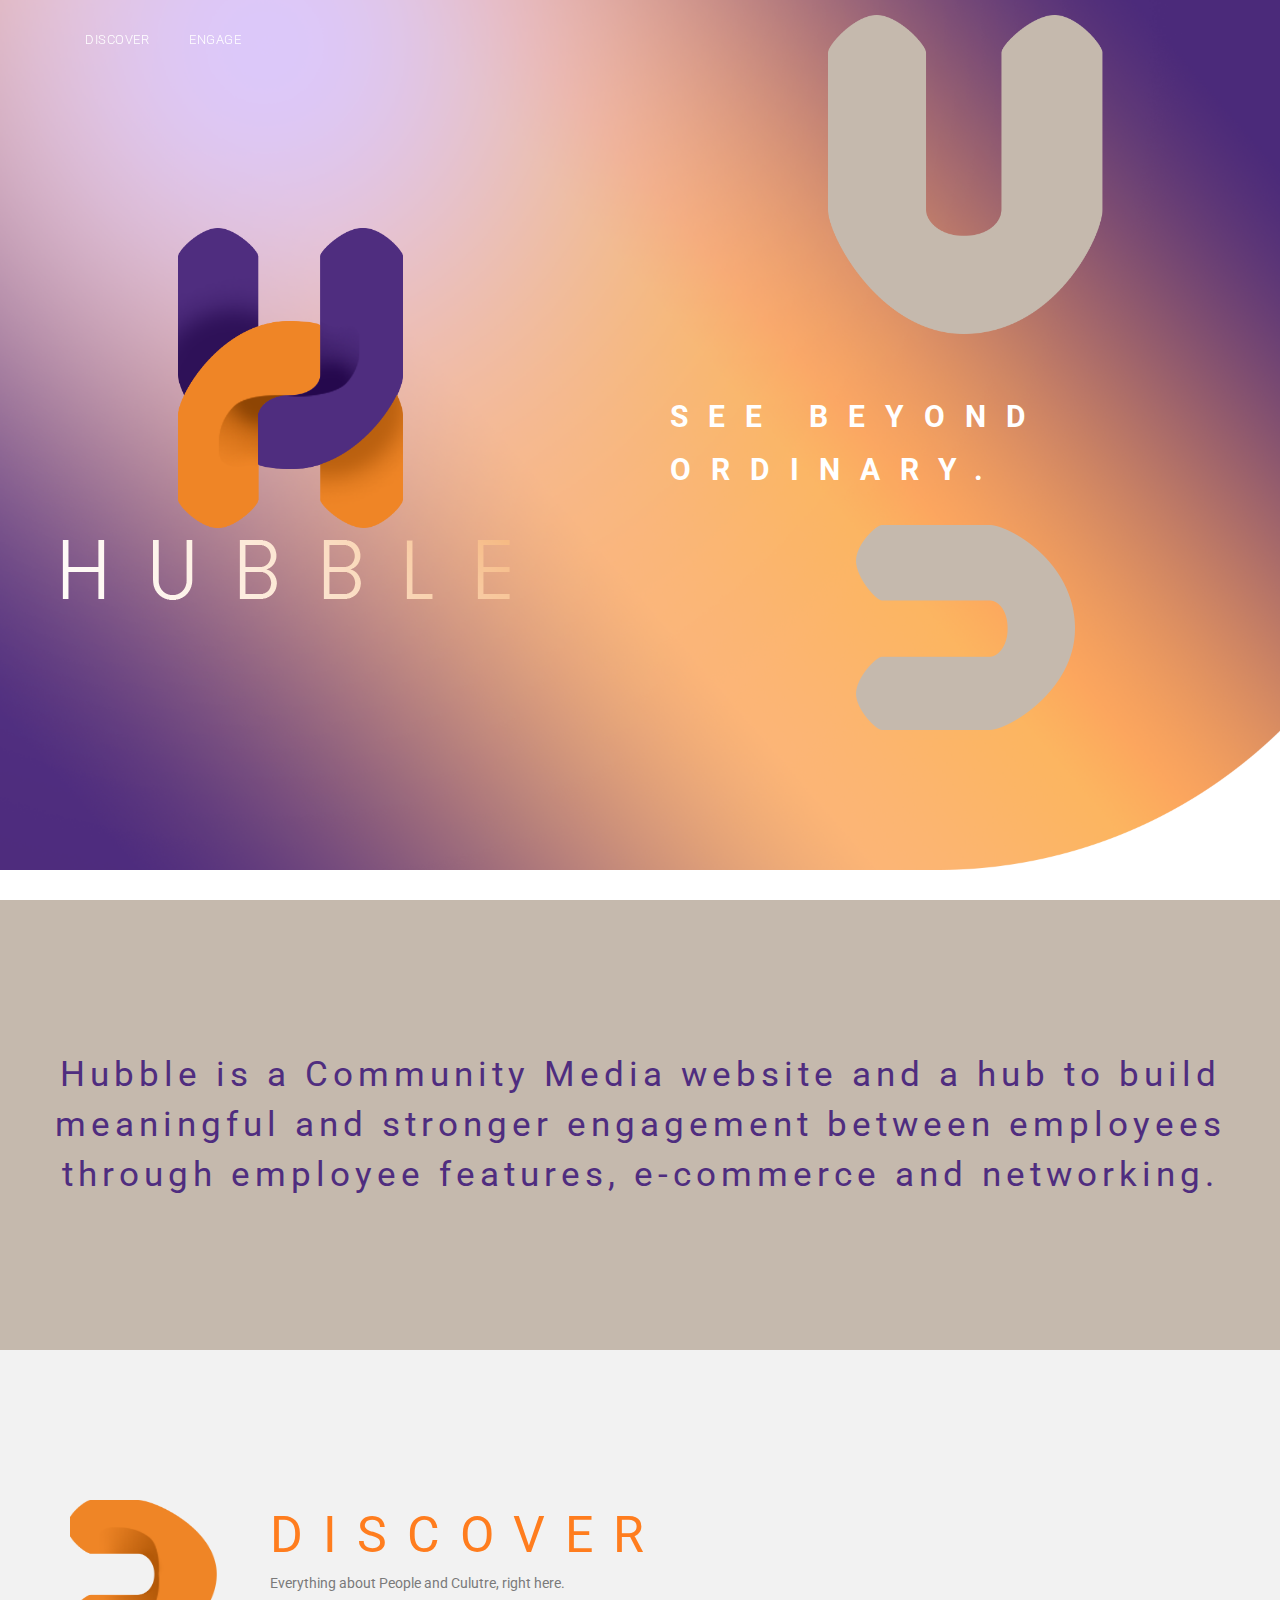
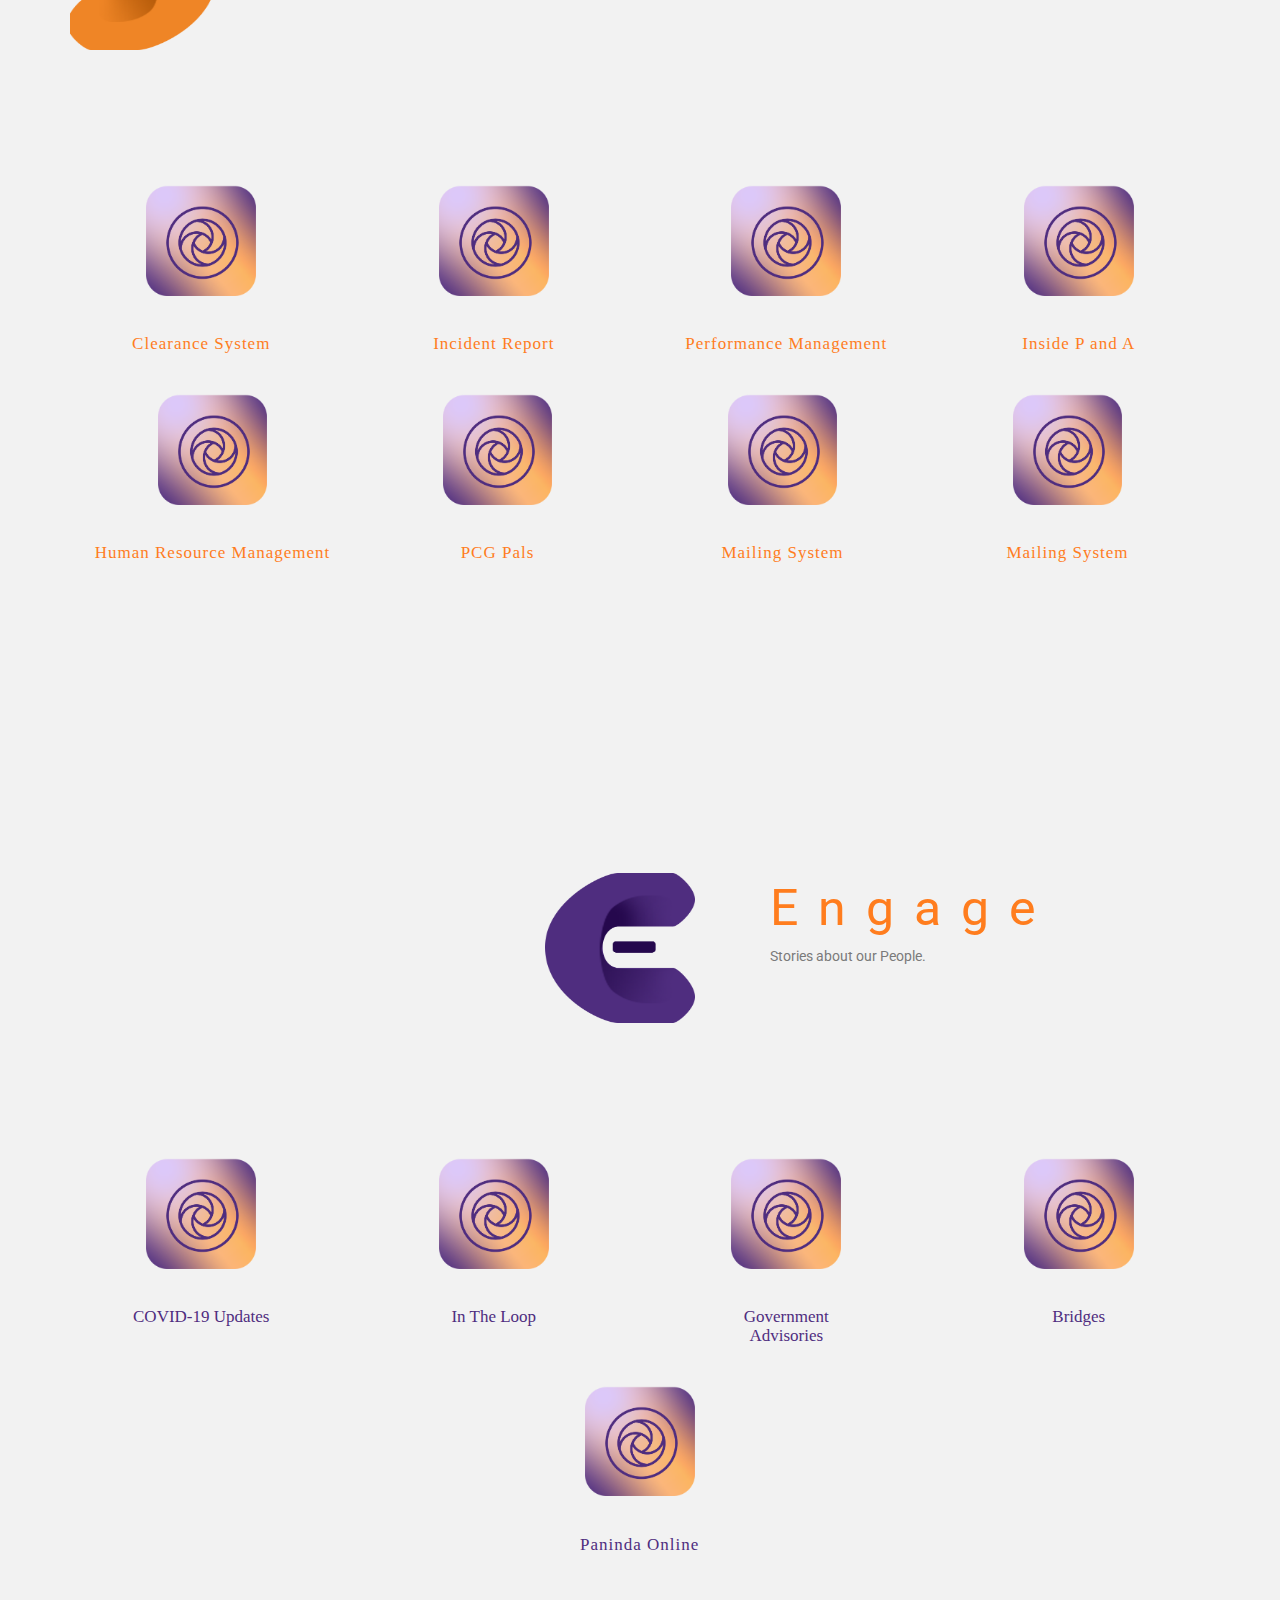
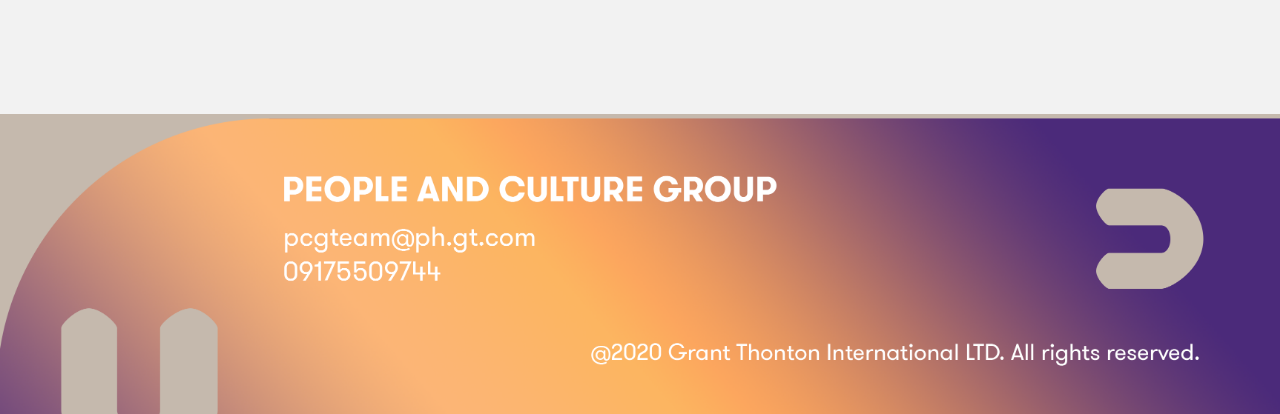
<file: index.html>
﻿<!DOCTYPE html>

<html xmlns="http://www.w3.org/1999/xhtml" lang="en" xmlns:mso="urn:schemas-microsoft-com:office:office" xmlns:msdt="uuid:C2F41010-65B3-11d1-A29F-00AA00C14882">

<head runat="server">
    <meta charset="utf-8" />
    <meta http-equiv="X-UA-Compatible" content="IE=edge,chrome=1" />

    <title>Hubble</title>
    <meta name="description" content="" />
    <meta name="viewport" content="width=device-width, initial-scale=1" />

    <link href="https://fonts.googleapis.com/css?family=Open+Sans:300,400,600,700,800" rel="stylesheet" />
    <link href="https://fonts.googleapis.com/css?family=Roboto:100,300,400,500,700,900" rel="stylesheet" />

    <link rel="apple-touch-icon" href="apple-touch-icon.png" />

    <link rel="stylesheet" href="css/bootstrap.min.css" />
    <link rel="stylesheet" href="css/bootstrap-theme.min.css" />
    <link rel="stylesheet" href="css/fontAwesome.css" />
    <link rel="stylesheet" href="css/hero-slider.css" />
    <link rel="stylesheet" href="css/owl-carousel.css" />
    <link rel="stylesheet" href="css/templatemo-style.css" />
    <link rel="stylesheet" href="css/lightbox.css" />

    <script src="js/vendor/modernizr-2.8.3-respond-1.4.2.min.js"></script>
</head>

<body>
    <div class="header">
        <div class="container">
            <nav class="navbar navbar-inverse" role="navigation">
                <div class="navbar-header">
                    <button type="button" id="nav-toggle" class="navbar-toggle" data-toggle="collapse" data-target="#main-nav">
                        <span class="sr-only">Toggle navigation</span>
                        <span class="icon-bar"></span>
                        <span class="icon-bar"></span>
                        <span class="icon-bar"></span>
                    </button>
                    <!--<a href="#" class="navbar-brand scroll-top"><em>T</em>inker</a>-->
                </div>
                <!--/.navbar-header-->
                <div id="main-nav" class="collapse navbar-collapse">
                    <ul class="nav navbar-nav">
                        <li><a href="" class="scroll-link" data-id="about">Discover</a></li>
                        <li><a href="" class="scroll-link" data-id="about2">Engage</a></li>

                    </ul>
                </div>
                <!--/.navbar-collapse-->
            </nav>
            <!--/.navbar-->
        </div>
        <!--/.container-->
    </div>
    <!--/.header-->


    <div class="parallax-content baner-content" id="home">
        <div class="container">

            <!--aside class="login-page-bkg background__login" style="background-image: url('img/Landing Page Hubble (1).png');"></aside>-->
            <img class="images2" src='img/gray logo 2.png' alt="" />
            <!--<img class="images4" src='img/gray logo 2.png' alt="" padding="0px" align="left" height="200" ; width="170">-->
            <img class="images3" src='img/gray logo 3.png' alt="" />
            <img class="images" src='img/Landing Page Hubble (2).png' alt="" />
            <img class="image2" src='img/Hubble Title (1).png' alt="" />

            <div class="text-content">

                <h2><em>SEE BEYOND</em></h2>
                <h2><em>ORDINARY.</em></h2>


            </div>
        </div>
    </div>


    <section id="description" class="page-section">
        <div class="text-content2">

            <h69>Hubble is a Community Media website and a hub to build</h69>
            <h69><br />meaningful and stronger engagement between employees</h69>
            <h69><br />through employee features, e-commerce and networking.</h69>

        </div>
    </section>


    <section id="about" class="page-section">
        <div class="container">
            <img class="images4" src='img/Discover.png' alt="" />

            <div class="texto">

                <h40><em2>DISCOVER</em2></h40>
                <p><em2>Everything about People and Culutre, right here.</em2></p>
            </div>
            <div class="row">
                <div class="col-md-3 col-sm-6 col-xs-12">
                    <div class="service-item">
                        <div class="icon">
                            <a href="#" class="scroll-link" data-id="portfolio">
                                <img src="img/Inside P&A.png" alt="" />
                            </a>
                        </div>
                        <h4>Clearance System</h4>





                    </div>
                </div>
                <div class="col-md-3 col-sm-6 col-xs-12">
                    <div class="service-item">
                        <div class="icon">
                            <a href="#" class="scroll-link" data-id="portfolio">
                                <img src="img/Inside P&A.png" alt="" />
                            </a>
                        </div>
                        <h4>Incident Report</h4>





                    </div>
                </div>
                <div class="col-md-3 col-sm-6 col-xs-12">
                    <div class="service-item">
                        <div class="icon">
                            <a href="#" class="scroll-link" data-id="portfolio">
                                <img src="img/Inside P&A.png" alt="" />
                            </a>
                        </div>
                        <h4>Performance Management</h4>
                        <!--<div class="primary-blue-button">
                            <a href="#" class="scroll-link" data-id="portfolio">Continue Reading</a>
                        </div>-->


                    </div>
                </div>
                <div class="col-md-3 col-sm-6 col-xs-12">
                    <div class="service-item">
                        <div class="icon">
                            <a href="#" class="scroll-link" data-id="portfolio">
                                <img src="img/Inside P&A.png" alt="" />
                            </a>
                        </div>
                        <h4>Inside P and A</h4>


                    </div>
                </div>

            </div>


            <div class="col-md-3 col-sm-6 col-xs-12">
                <div class="service-item">
                    <div class="icon">
                        <a href="#" class="scroll-link" data-id="portfolio">
                            <img src="img/Inside P&A.png" alt="" />
                        </a>
                    </div>
                    <h4>Human Resource Management</h4>


                </div>
            </div>
            <div class="col-md-3 col-sm-6 col-xs-12">
                <div class="service-item">
                    <div class="icon">
                        <a href="#" class="scroll-link" data-id="portfolio">
                            <img src="img/Inside P&A.png" alt="" />
                        </a>
                    </div>
                    <h4>PCG Pals</h4>

                </div>
            </div>
            <div class="col-md-3 col-sm-6 col-xs-12">
                <div class="service-item">
                    <div class="icon">
                        <a href="#" class="scroll-link" data-id="portfolio">
                            <img src="img/Inside P&A.png" alt="" />
                        </a>
                    </div>
                    <h4>Mailing System</h4>




                </div>
            </div>
            <div class="col-md-3 col-sm-6 col-xs-12">
                <div class="service-item">
                    <div class="icon">
                        <a href="#" class="scroll-link" data-id="portfolio">
                            <img src="img/Inside P&A.png" alt="" />
                        </a>
                    </div>
                    <h4>Mailing System</h4>



                </div>
            </div>

        </div>

    </section>
    <section id="about2" class="page-section">
        <div class="container">
            <img class="images5" src='img/Engage.png' alt="" />

            <div class="texto">

                <h40><em2>Engage</em2></h40>
                <p><em2>Stories about our People.</em2></p>
            </div>
            <div class="row">
                <div class="col-md-3 col-sm-6 col-xs-12">
                    <div class="service-item">
                        <div class="icon">
                            <a href="#" class="scroll-link" data-id="portfolio">
                                <img src="img/Inside P&A.png" alt="" />
                            </a>
                        </div>
                        <h4>COVID-19 Updates</h4>





                    </div>
                </div>
                <div class="col-md-3 col-sm-6 col-xs-12">
                    <div class="service-item">
                        <div class="icon">
                            <a href="#" class="scroll-link" data-id="portfolio">
                                <img src="img/Inside P&A.png" alt="" />
                            </a>
                        </div>
                        <h4>In The Loop</h4>





                    </div>
                </div>
                <div class="col-md-3 col-sm-6 col-xs-12">
                    <div class="service-item">
                        <div class="icon">
                            <a href="#" class="scroll-link" data-id="portfolio">
                                <img src="img/Inside P&A.png" alt="" />
                            </a>
                        </div>
                        <h4>Government <br /> Advisories</h4>
                        <!--<div class="primary-blue-button">
                            <a href="#" class="scroll-link" data-id="portfolio">Continue Reading</a>
                        </div>-->


                    </div>
                </div>
                <div class="col-md-3 col-sm-6 col-xs-12">
                    <div class="service-item">
                        <div class="icon">
                            <a href="#" class="scroll-link" data-id="portfolio">
                                <img src="img/Inside P&A.png" alt="" />
                            </a>
                        </div>
                        <h4>Bridges</h4>


                    </div>
                </div>

            </div>


            <div class="col-md-3 col-sm-6 col-xs-12">
                <div class="service-item2">
                    <div class="icon2">
                        <a href="#" class="scroll-link" data-id="portfolio">
                            <img src="img/Inside P&A.png" alt="" />
                        </a>
                    </div>
                    <h4>Paninda Online</h4>


                </div>
            </div>


        </div>

    </section>

    <section id="footerend" class="page-section">
        <div class="Footers">

           

        </div>
    </section>

    <!--<section id="portfolio">
        <div class="content-wrapper">
            <div class="inner-container container">
                <div class="row">
                    <div class="col-md-4 col-sm-12">
                        <div class="section-heading">
                            <h4>Our Gallery</h4>
                            <div class="line-dec"></div>
                            <p>In malesuada placerat ligula et bibendum. Aenean eget urna enim. Sed enim ante, bibendum nec dictum ac, gravida ac lectus.</p>
                            <div class="filter-categories">
                                <ul class="project-filter">
                                    <li class="filter" data-filter="all"><span>Show All</span></li>
                                    <li class="filter" data-filter="branding"><span>Branding</span></li>
                                    <li class="filter" data-filter="graphic"><span>Graphic</span></li>
                                    <li class="filter" data-filter="nature"><span>Nature</span></li>
                                    <li class="filter" data-filter="animation"><span>Animation</span></li>
                                </ul>
                            </div>
                        </div>
                    </div>
                    <div class="col-md-8">
                        <div class="projects-holder-3">
                            <div class="projects-holder">
                                <div class="row">
                                    <div class="col-md-6 col-sm-6 project-item mix nature">
                                        <div class="thumb">
                                            <div class="image">
                                                <a href="img/portfolio_big_item_01.jpg" data-lightbox="image-1"><img src="img/portfolio_item_01.jpg" /></a>
                                            </div>
                                        </div>
                                    </div>
                                    <div class="col-md-6 col-sm-6 project-item mix animation">
                                        <div class="thumb">
                                            <div class="image">
                                                <a href="img/portfolio_big_item_02.jpg" data-lightbox="image-1"><img src="img/portfolio_item_02.jpg" /></a>
                                            </div>
                                        </div>
                                    </div>
                                    <div class="col-md-6 col-sm-6 project-item mix branding">
                                        <div class="thumb">
                                            <div class="image">
                                                <a href="img/portfolio_big_item_03.jpg" data-lightbox="image-1"><img src="img/portfolio_item_03.jpg" /></a>
                                            </div>
                                        </div>
                                    </div>
                                    <div class="col-md-6 col-sm-6 project-item mix graphic nature">
                                        <div class="thumb">
                                            <div class="image">
                                                <a href="img/portfolio_big_item_04.jpg" data-lightbox="image-1"><img src="img/portfolio_item_04.jpg" /></a>
                                            </div>
                                        </div>
                                    </div>
                                    <div class="col-md-6 col-sm-6 project-item mix branding">
                                        <div class="thumb">
                                            <div class="image">
                                                <a href="img/portfolio_big_item_05.jpg" data-lightbox="image-1"><img src="img/portfolio_item_05.jpg" /></a>
                                            </div>
                                        </div>
                                    </div>
                                    <div class="col-md-6 col-sm-6 project-item mix graphic animation">
                                        <div class="thumb">
                                            <div class="image">
                                                <a href="img/portfolio_big_item_06.jpg" data-lightbox="image-1"><img src="img/portfolio_item_06.jpg" /></a>
                                            </div>
                                        </div>
                                    </div>
                                </div>
                            </div>
                        </div>
                    </div>
                </div>
            </div>
        </div>
    </section>


    <section id="testimonial">
        <div class="container">
            <div class="row">
                <div class="col-md-6 col-md-offset-3">
                    <div id="owl-testimonials" class="owl-carousel owl-theme">
                        <div class="item">
                            <div class="testimonials-item">
                                <p>“ Quisque ullamcorper odio a nisl lacinia dictum. Vestibulum malesuada ipsum in turpis finibus, ut sagittis erat scelerisque. Curabitur non risus fringilla libero accumsan molestie et quis justo. ”</p>
                                <h4>George Rich</h4>
                                <span>Marketing Head</span>
                            </div>
                        </div>
                        <div class="item">
                            <div class="testimonials-item">
                                <p>“ Suspendisse magna mauris, convallis vel finibus eget, lobortis dictum neque. Nam tincidunt metus nec eros dignissim consectetur. ”</p>
                                <h4>John Henry</h4>
                                <span>Art Director</span>
                            </div>
                        </div>
                        <div class="item">
                            <div class="testimonials-item">
                                <p>“ Aenean semper aliquam est ut maximus. Fusce id diam eget orci lobortis ultricies at ac velit. Curabitur laoreet massa et fringilla sagittis. ”</p>
                                <h4>Danny Cute</h4>
                                <span>Founder</span>
                            </div>
                        </div>
                        <div class="item">
                            <div class="testimonials-item">
                                <p>“ Maecenas eu odio pharetra, elementum lorem eget, efficitur erat. Duis eget justo non nisi iaculis vestibulum. Aliquam erat volutpat. ”</p>
                                <h4>Richard Beal</h4>
                                <span>Senior Developer</span>
                            </div>
                        </div>
                    </div>
                </div>
            </div>
        </div>
    </section>

    <div class="tabs-content" id="blog">
        <div class="container">
            <div class="row">
                <div class="wrapper">
                    <div class="col-md-4">
                        <div class="section-heading">
                            <h4>Our Blog Posts</h4>
                            <div class="line-dec"></div>
                            <p>Nam vulputate elementum nulla, sit amet congue ipsum malesuada pretium. Vivamus vel gravida quam.</p>
                            <ul class="tabs clearfix" data-tabgroup="first-tab-group">
                                <li><a href="#tab1" class="active">Nulla eget convallis augue</a></li>
                                <li><a href="#tab2">Quisque ultricies maximus</a></li>
                                <li><a href="#tab3">Sed vel elit et lorem</a></li>
                                <li><a href="#tab4">Vivamus purus neque</a></li>
                            </ul>
                        </div>
                    </div>
                    <div class="col-md-8">
                        <section id="first-tab-group" class="tabgroup">
                            <div id="tab1">
                                <img src="img/blog_item_01.jpg" alt="" />
                                <div class="text-content">
                                    <h4>Nulla eget convallis augue</h4>
                                    <span><a href="#">Digital Marketing</a> / <a href="#">Honey</a> / <a href="#">21 September 2020</a></span>
                                    <p>Donec interdum scelerisque auctor. Nulla id lorem auctor, bibendum lectus elementum, porta felis. Class aptent taciti sociosqu ad litora torquent per conubia nostra, per inceptos himenaeos.</p>
                                </div>
                            </div>
                            <div id="tab2">
                                <img src="img/blog_item_02.jpg" alt="" />
                                <div class="text-content">
                                    <h4>Quisque ultricies maximus</h4>
                                    <span><a href="#">Branding</a> / <a href="#">David</a> / <a href="#">24 August 2020</a></span>
                                    <p>Etiam fringilla posuere pretium. Maecenas tempor pellentesque elit in dapibus. Curabitur viverra urna sem, ut sollicitudin sem congue vel. Donec fringilla augue in justo molestie fermentum quis ac mi.</p>
                                </div>
                            </div>
                            <div id="tab3">
                                <img src="img/blog_item_03.jpg" alt="" />
                                <div class="text-content">
                                    <h4>Sed vel elit et lorem</h4>
                                    <span><a href="#">Web Design</a> / <a href="#">William</a> / <a href="#">18 July 2020</a></span>
                                    <p>Vestibulum ante ipsum primis in faucibus orci luctus et ultrices posuere cubilia Curae; Fusce id ipsum porta, dictum sem sed, bibendum quam. Maecenas mattis risus eget orci rhoncus.</p>
                                </div>
                            </div>
                            <div id="tab4">
                                <img src="img/blog_item_04.jpg" alt="" />
                                <div class="text-content">
                                    <h4>Vivamus purus neque</h4>
                                    <span><a href="#">E-Commerce</a> / <a href="#">George</a> / <a href="#">14 July 2020</a></span>
                                    <p>Aliquam erat volutpat. Nulla at nunc nec ante rutrum congue id in diam. Nulla at lectus non turpis placerat volutpat lacinia ut mi. Quisque ultricies maximus justo a blandit. Donec sit amet commodo arcu. Sed sit amet iaculis mi, vel fermentum nisi. Morbi dui enim, vestibulum non accumsan ac, tempor non nisl.</p>
                                </div>
                            </div>
                        </section>
                    </div>
                </div>
            </div>
        </div>
    </div>

    <div id="contact-us">
        <div class="container">
            <div class="row">
                <div class="col-md-12">
                    <div class="section-heading">
                        <h4>Contact Us</h4>
                        <div class="line-dec"></div>
                        <p>Nunc posuere non quam at pharetra. Mauris tincidunt purus vel ultrices malesuada. Integer euismod erat ut nulla ultrices, ut auctor eros feugiat.</p>
                        <div class="pop-button">
                            <h4>Send us a message</h4>
                        </div>
                    </div>
                </div>
            </div>
            <div class="row">
                <div class="col-md-6 col-md-offset-3">
                    <div class="pop">
                        <span>✖</span>-->
                        <!--<form id="contact" action="#" method="post">
                            <div class="row">
                                <div class="col-md-12">
                                    <fieldset>
                                        <input name="name" type="text" class="form-control" id="name" placeholder="Your name..." required="" />
                                    </fieldset>
                                </div>
                                <div class="col-md-12">
                                    <fieldset>
                                        <input name="email" type="email" class="form-control" id="email" placeholder="Your email..." required="" />
                                    </fieldset>
                                </div>
                                <div class="col-md-12">
                                    <fieldset>
                                        <textarea name="message" rows="6" class="form-control" id="message" placeholder="Your message..." required=""></textarea>
                                    </fieldset>
                                </div>
                                <div class="col-md-12">
                                    <fieldset>
                                        <button type="submit" id="form-submit" class="btn">Send Message</button>
                                    </fieldset>
                                </div>
                            </div>
                        </form>-->
                    <!--</div>
                </div>
            </div>
        </div>
    </div>


    <footer>
        <div class="container">
            <div class="row">
                <div class="col-md-4 col-sm-12">
                    <div class="logo">
                        <a class="logo-ft scroll-top" href="#"><em>T</em>inker</a>
                        <p>
                            Copyright: 2020 Your Company

                        </p>
                    </div>
                </div>
                <div class="col-md-4 col-sm-12">
                    <div class="location">
                        <h4>Location</h4>
                        <ul>
                            <li>46 Raffles Ave, Singapore 039803</li>
                            <li>12 Republic Blvd, Singapore 038975</li>
                        </ul>
                    </div>
                </div>
                <div class="col-md-2 col-sm-12">
                    <div class="contact-info">
                        <h4>More Info</h4>
                        <ul>
                            <li><em>Phone</em>: 040-040-0440</li>
                            <li><em>Email</em>: tk@company.co</li>
                        </ul>
                    </div>
                </div>
                <div class="col-md-2 col-sm-12">
                    <div class="connect-us">
                        <h4>Get Social with us</h4>
                        <ul>
                            <li><a href="#"><i class="fa fa-twitter"></i></a></li>
                            <li><a href="#"><i class="fa fa-facebook"></i></a></li>
                            <li><a href="#"><i class="fa fa-google"></i></a></li>
                            <li><a href="#"><i class="fa fa-rss"></i></a></li>
                            <li><a href="#"><i class="fa fa-dribbble"></i></a></li>
                        </ul>
                    </div>
                </div>
            </div>
        </div>
    </footer>-->
    <script type="text/javascript" src="https://ajax.googleapis.com/ajax/libs/jquery/1.11.2/jquery.min.js"></script>


    <script type="text/javascript" src="js/vendor/bootstrap.min.js"></script>

    <script type="text/javascript" src="js/plugins.js"></script>
    <script type="text/javascript" src="js/main.js"></script>
    <script type="text/javascript" src="js/vendor/jquery-1.11.2.min.js"></script>

    <script type="text/javascript" src="http://ajax.googleapis.com/ajax/libs/jquery/1.10.2/jquery.min.js"></script>
    <script type="text/javascript" src="js/additional.js"></script>





</body>
</html>
</file>
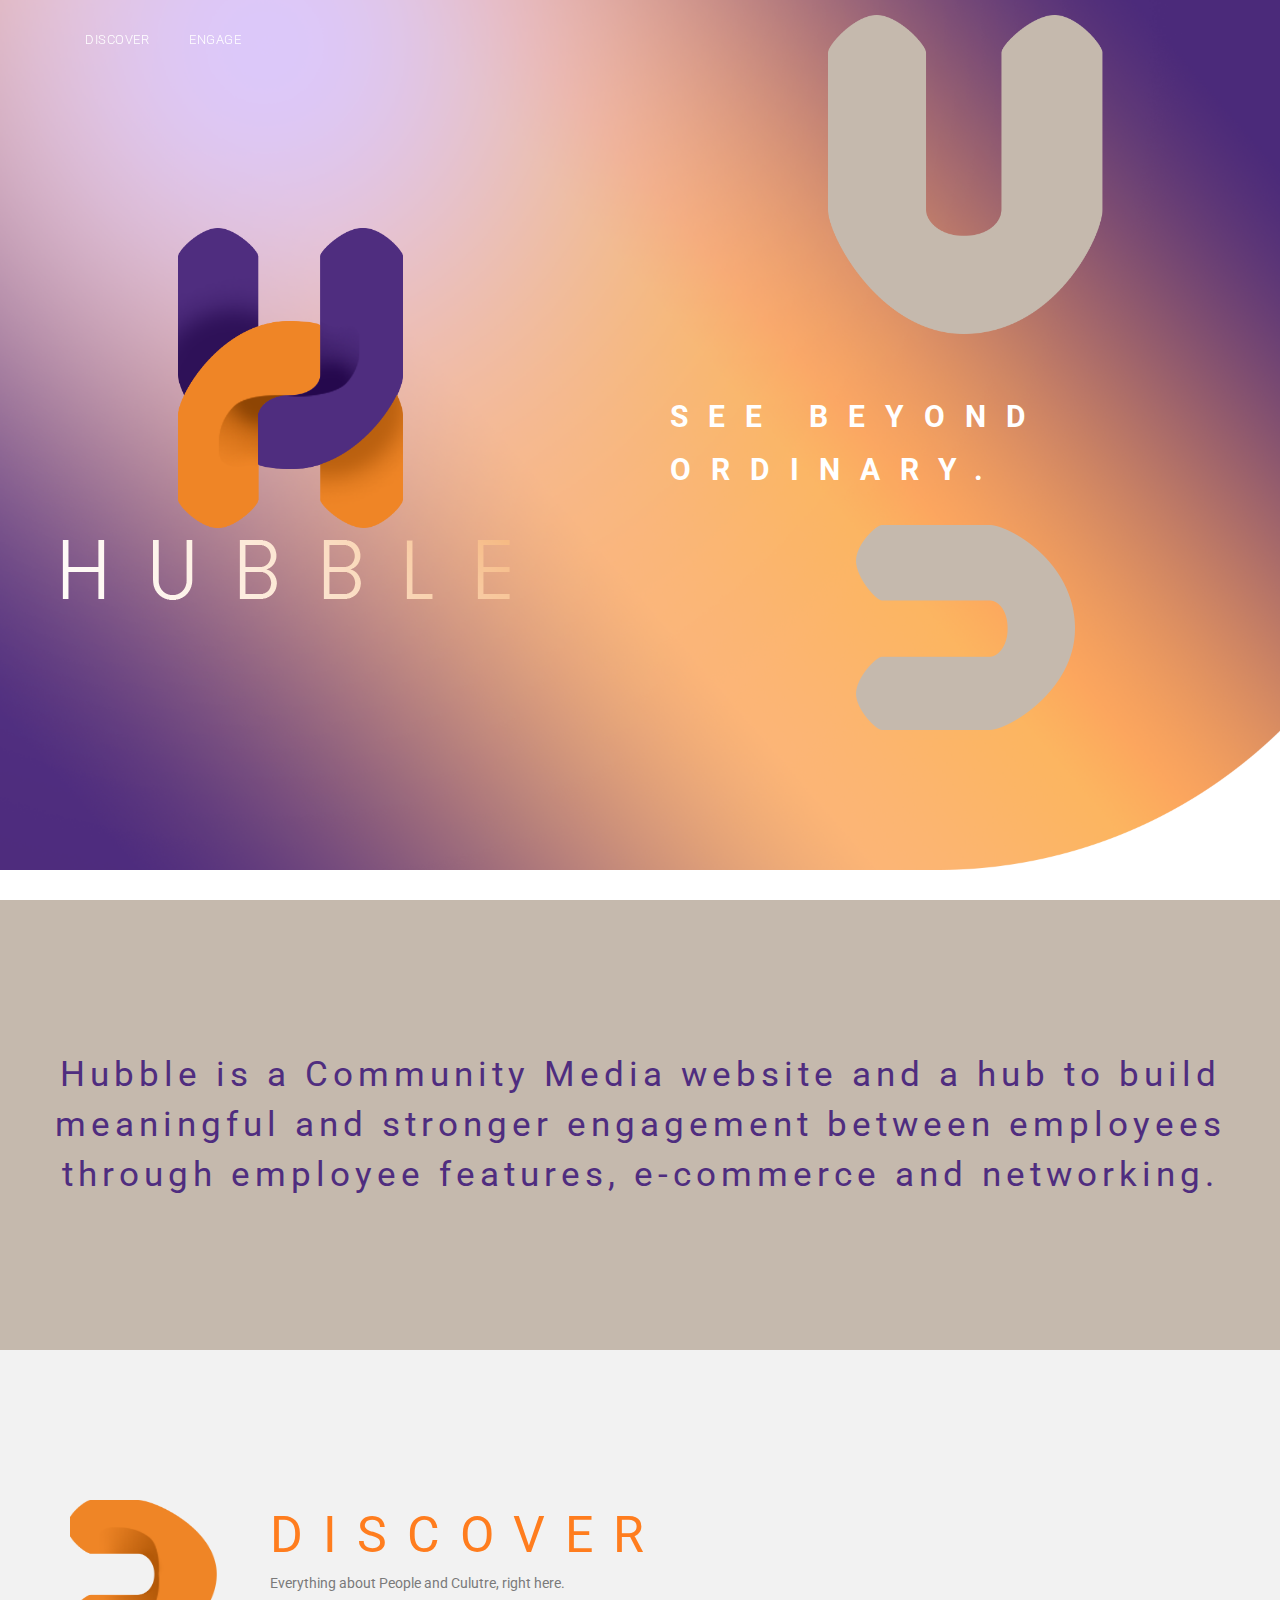
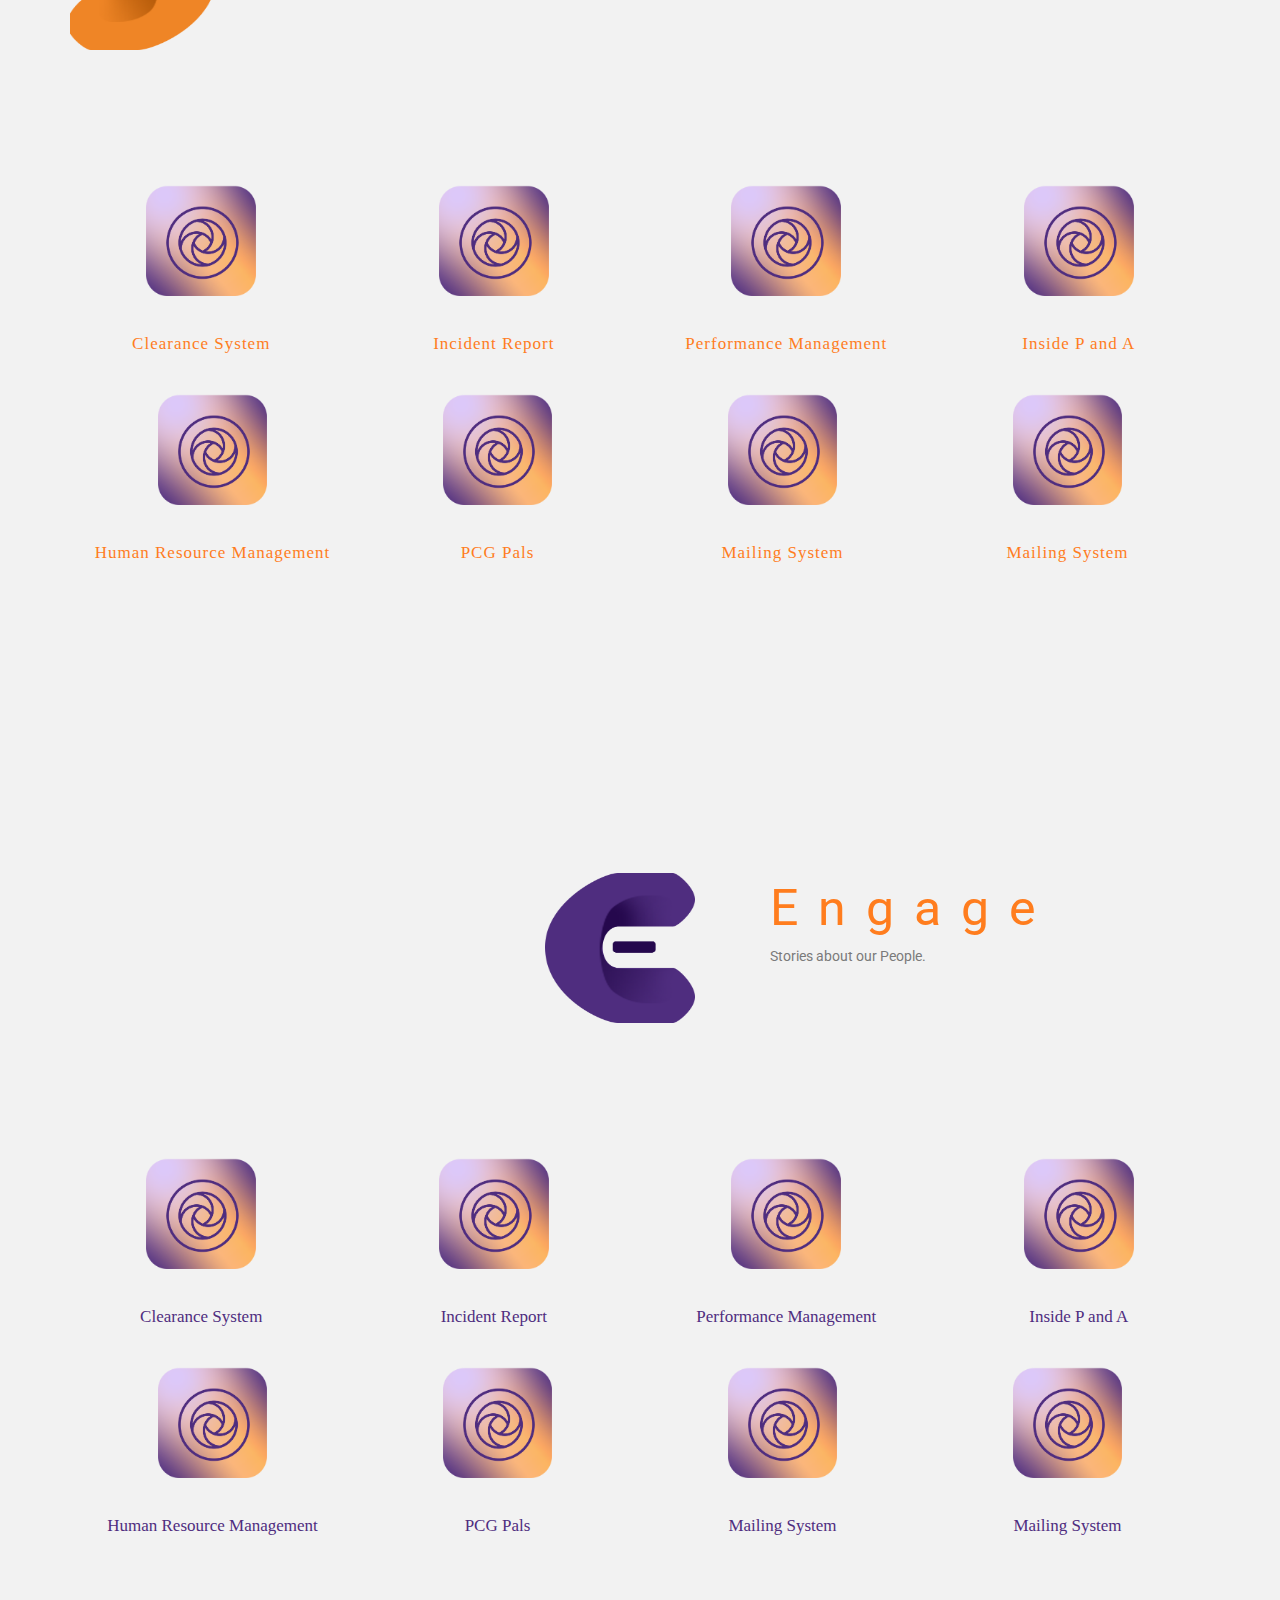
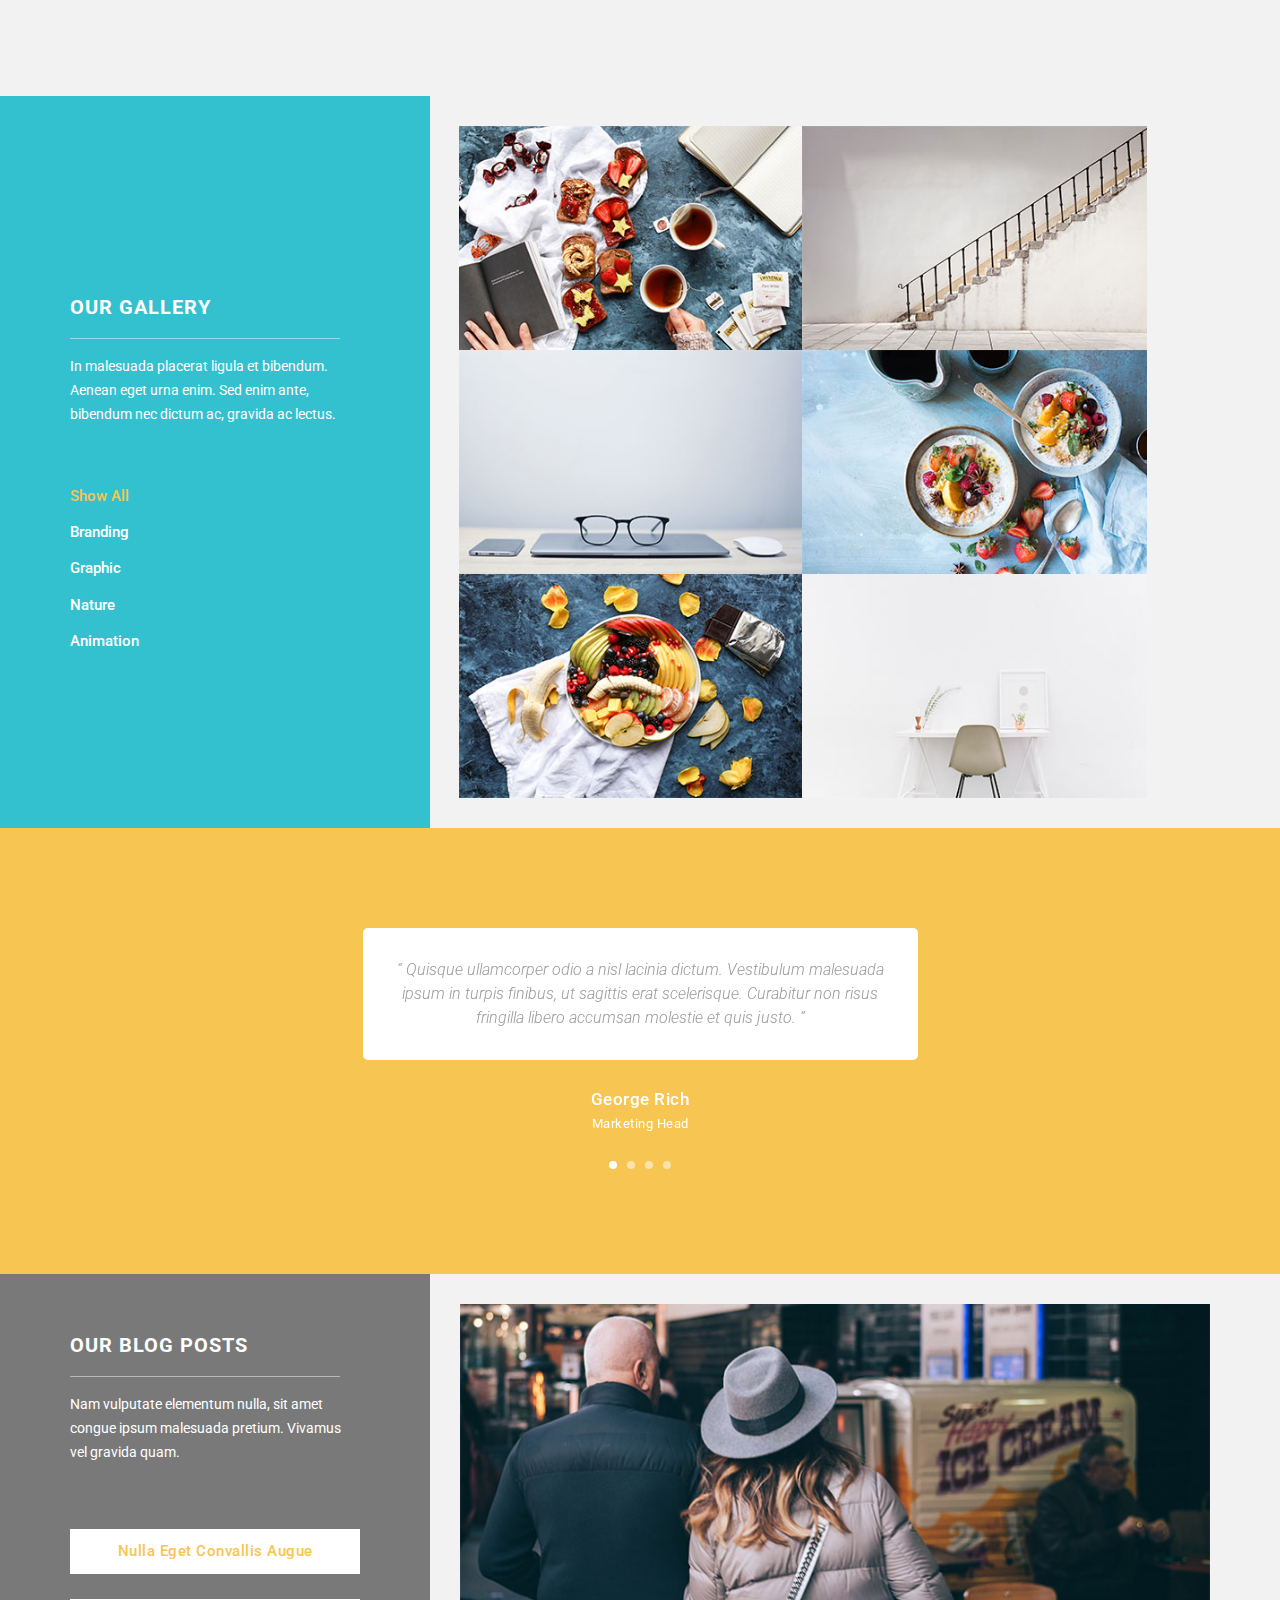
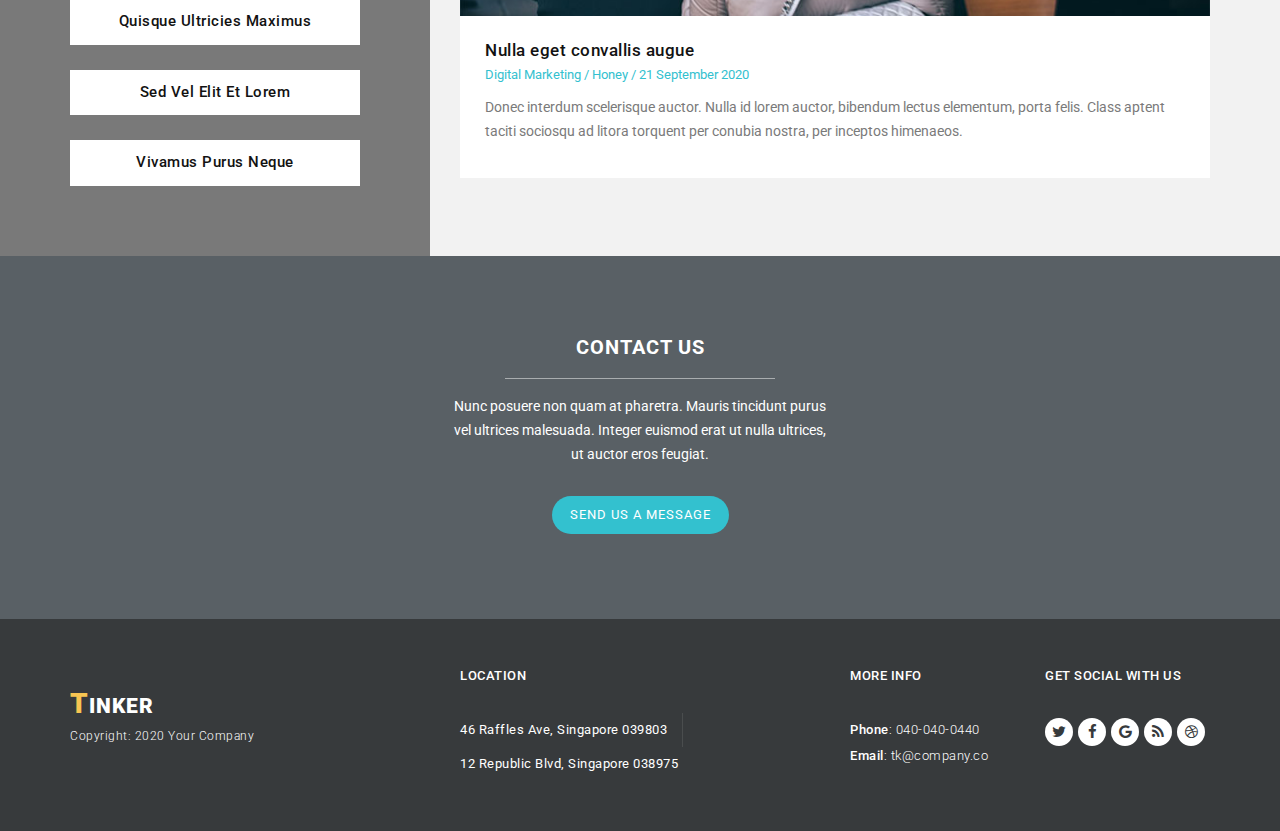
<file: test.html>
﻿<!DOCTYPE html>

<html xmlns="http://www.w3.org/1999/xhtml" lang="en" xmlns:mso="urn:schemas-microsoft-com:office:office" xmlns:msdt="uuid:C2F41010-65B3-11d1-A29F-00AA00C14882">

<head runat="server">
    <meta charset="utf-8" />
    <meta http-equiv="X-UA-Compatible" content="IE=edge,chrome=1" />

    <title>Hubble</title>
    <meta name="description" content="" />
    <meta name="viewport" content="width=device-width, initial-scale=1" />

    <link href="https://fonts.googleapis.com/css?family=Open+Sans:300,400,600,700,800" rel="stylesheet" />
    <link href="https://fonts.googleapis.com/css?family=Roboto:100,300,400,500,700,900" rel="stylesheet" />

    <link rel="apple-touch-icon" href="apple-touch-icon.png" />

    <link rel="stylesheet" href="css/bootstrap.min.css" />
    <link rel="stylesheet" href="css/bootstrap-theme.min.css" />
    <link rel="stylesheet" href="css/fontAwesome.css" />
    <link rel="stylesheet" href="css/hero-slider.css" />
    <link rel="stylesheet" href="css/owl-carousel.css" />
    <link rel="stylesheet" href="css/templatemo-style.css" />
    <link rel="stylesheet" href="css/lightbox.css" />

    <script src="js/vendor/modernizr-2.8.3-respond-1.4.2.min.js"></script>
</head>

<body>
    <div class="header">
        <div class="container">
            <nav class="navbar navbar-inverse" role="navigation">
                <div class="navbar-header">
                    <button type="button" id="nav-toggle" class="navbar-toggle" data-toggle="collapse" data-target="#main-nav">
                        <span class="sr-only">Toggle navigation</span>
                        <span class="icon-bar"></span>
                        <span class="icon-bar"></span>
                        <span class="icon-bar"></span>
                    </button>
                    <!--<a href="#" class="navbar-brand scroll-top"><em>T</em>inker</a>-->
                </div>
                <!--/.navbar-header-->
                <div id="main-nav" class="collapse navbar-collapse">
                    <ul class="nav navbar-nav">
                        <li><a href="#" class="scroll-top">Discover</a></li>
                        <li><a href="#" class="scroll-link" data-id="about">Engage</a></li>

                    </ul>
                </div>
                <!--/.navbar-collapse-->
            </nav>
            <!--/.navbar-->
        </div>
        <!--/.container-->
    </div>
    <!--/.header-->


    <div class="parallax-content baner-content" id="home">
        <div class="container">

            <!--aside class="login-page-bkg background__login" style="background-image: url('img/Landing Page Hubble (1).png');"></aside>-->
            <img class="images2" src='img/gray logo 2.png' alt="" />
            <!--<img class="images4" src='img/gray logo 2.png' alt="" padding="0px" align="left" height="200" ; width="170">-->
            <img class="images3" src='img/gray logo 3.png' alt="" />
            <img class="images" src='img/Landing Page Hubble (2).png' alt="" />
            <img class="image2" src='img/Hubble Title (1).png' alt="" />

            <div class="text-content">

                <h2><em>SEE BEYOND</em></h2>
                <h2><em>ORDINARY.</em></h2>


            </div>
        </div>
    </div>


    <section id="description" class="page-section">
        <div class="text-content2">

            <h69>Hubble is a Community Media website and a hub to build</h69>
            <h69><br />meaningful and stronger engagement between employees</h69>
            <h69><br />through employee features, e-commerce and networking.</h69>

        </div>
    </section>


    <section id="about" class="page-section">
        <div class="container">
            <img class="images4" src='img/Discover.png' alt="" />

            <div class="texto">

                <h40><em2>DISCOVER</em2></h40>
                <p><em2>Everything about People and Culutre, right here.</em2></p>
            </div>
            <div class="row">
                <div class="col-md-3 col-sm-6 col-xs-12">
                    <div class="service-item">
                        <div class="icon">
                            <a href="#" class="scroll-link" data-id="portfolio">
                                <img src="img/Inside P&A.png" alt="" />
                            </a>
                        </div>
                        <h4>Clearance System</h4>





                    </div>
                </div>
                <div class="col-md-3 col-sm-6 col-xs-12">
                    <div class="service-item">
                        <div class="icon">
                            <a href="#" class="scroll-link" data-id="portfolio">
                                <img src="img/Inside P&A.png" alt="" />
                            </a>
                        </div>
                        <h4>Incident Report</h4>





                    </div>
                </div>
                <div class="col-md-3 col-sm-6 col-xs-12">
                    <div class="service-item">
                        <div class="icon">
                            <a href="#" class="scroll-link" data-id="portfolio">
                                <img src="img/Inside P&A.png" alt="" />
                            </a>
                        </div>
                        <h4>Performance Management</h4>
                        <!--<div class="primary-blue-button">
                            <a href="#" class="scroll-link" data-id="portfolio">Continue Reading</a>
                        </div>-->


                    </div>
                </div>
                <div class="col-md-3 col-sm-6 col-xs-12">
                    <div class="service-item">
                        <div class="icon">
                            <a href="#" class="scroll-link" data-id="portfolio">
                                <img src="img/Inside P&A.png" alt="" />
                            </a>
                        </div>
                        <h4>Inside P and A</h4>


                    </div>
                </div>

            </div>


            <div class="col-md-3 col-sm-6 col-xs-12">
                <div class="service-item">
                    <div class="icon">
                        <a href="#" class="scroll-link" data-id="portfolio">
                            <img src="img/Inside P&A.png" alt="" />
                        </a>
                    </div>
                    <h4>Human Resource Management</h4>


                </div>
            </div>
            <div class="col-md-3 col-sm-6 col-xs-12">
                <div class="service-item">
                    <div class="icon">
                        <a href="#" class="scroll-link" data-id="portfolio">
                            <img src="img/Inside P&A.png" alt="" />
                        </a>
                    </div>
                    <h4>PCG Pals</h4>

                </div>
            </div>
            <div class="col-md-3 col-sm-6 col-xs-12">
                <div class="service-item">
                    <div class="icon">
                        <a href="#" class="scroll-link" data-id="portfolio">
                            <img src="img/Inside P&A.png" alt="" />
                        </a>
                    </div>
                    <h4>Mailing System</h4>




                </div>
            </div>
            <div class="col-md-3 col-sm-6 col-xs-12">
                <div class="service-item">
                    <div class="icon">
                        <a href="#" class="scroll-link" data-id="portfolio">
                            <img src="img/Inside P&A.png" alt="" />
                        </a>
                    </div>
                    <h4>Mailing System</h4>



                </div>
            </div>

        </div>

    </section>
    <section id="about2" class="page-section">
        <div class="container">
            <img class="images5" src='img/Engage.png' alt="" />

            <div class="texto">

                <h40><em2>Engage</em2></h40>
                <p><em2>Stories about our People.</em2></p>
            </div>
            <div class="row">
                <div class="col-md-3 col-sm-6 col-xs-12">
                    <div class="service-item">
                        <div class="icon">
                            <a href="#" class="scroll-link" data-id="portfolio">
                                <img src="img/Inside P&A.png" alt="" />
                            </a>
                        </div>
                        <h4>Clearance System</h4>





                    </div>
                </div>
                <div class="col-md-3 col-sm-6 col-xs-12">
                    <div class="service-item">
                        <div class="icon">
                            <a href="#" class="scroll-link" data-id="portfolio">
                                <img src="img/Inside P&A.png" alt="" />
                            </a>
                        </div>
                        <h4>Incident Report</h4>





                    </div>
                </div>
                <div class="col-md-3 col-sm-6 col-xs-12">
                    <div class="service-item">
                        <div class="icon">
                            <a href="#" class="scroll-link" data-id="portfolio">
                                <img src="img/Inside P&A.png" alt="" />
                            </a>
                        </div>
                        <h4>Performance Management</h4>
                        <!--<div class="primary-blue-button">
                            <a href="#" class="scroll-link" data-id="portfolio">Continue Reading</a>
                        </div>-->


                    </div>
                </div>
                <div class="col-md-3 col-sm-6 col-xs-12">
                    <div class="service-item">
                        <div class="icon">
                            <a href="#" class="scroll-link" data-id="portfolio">
                                <img src="img/Inside P&A.png" alt="" />
                            </a>
                        </div>
                        <h4>Inside P and A</h4>


                    </div>
                </div>

            </div>


            <div class="col-md-3 col-sm-6 col-xs-12">
                <div class="service-item">
                    <div class="icon">
                        <a href="#" class="scroll-link" data-id="portfolio">
                            <img src="img/Inside P&A.png" alt="" />
                        </a>
                    </div>
                    <h4>Human Resource Management</h4>


                </div>
            </div>
            <div class="col-md-3 col-sm-6 col-xs-12">
                <div class="service-item">
                    <div class="icon">
                        <a href="#" class="scroll-link" data-id="portfolio">
                            <img src="img/Inside P&A.png" alt="" />
                        </a>
                    </div>
                    <h4>PCG Pals</h4>

                </div>
            </div>
            <div class="col-md-3 col-sm-6 col-xs-12">
                <div class="service-item">
                    <div class="icon">
                        <a href="#" class="scroll-link" data-id="portfolio">
                            <img src="img/Inside P&A.png" alt="" />
                        </a>
                    </div>
                    <h4>Mailing System</h4>




                </div>
            </div>
            <div class="col-md-3 col-sm-6 col-xs-12">
                <div class="service-item">
                    <div class="icon">
                        <a href="#" class="scroll-link" data-id="portfolio">
                            <img src="img/Inside P&A.png" alt="" />
                        </a>
                    </div>
                    <h4>Mailing System</h4>



                </div>
            </div>

        </div>

    </section>
    <section id="portfolio">
        <div class="content-wrapper">
            <div class="inner-container container">
                <div class="row">
                    <div class="col-md-4 col-sm-12">
                        <div class="section-heading">
                            <h4>Our Gallery</h4>
                            <div class="line-dec"></div>
                            <p>In malesuada placerat ligula et bibendum. Aenean eget urna enim. Sed enim ante, bibendum nec dictum ac, gravida ac lectus.</p>
                            <div class="filter-categories">
                                <ul class="project-filter">
                                    <li class="filter" data-filter="all"><span>Show All</span></li>
                                    <li class="filter" data-filter="branding"><span>Branding</span></li>
                                    <li class="filter" data-filter="graphic"><span>Graphic</span></li>
                                    <li class="filter" data-filter="nature"><span>Nature</span></li>
                                    <li class="filter" data-filter="animation"><span>Animation</span></li>
                                </ul>
                            </div>
                        </div>
                    </div>
                    <div class="col-md-8">
                        <div class="projects-holder-3">
                            <div class="projects-holder">
                                <div class="row">
                                    <div class="col-md-6 col-sm-6 project-item mix nature">
                                        <div class="thumb">
                                            <div class="image">
                                                <a href="img/portfolio_big_item_01.jpg" data-lightbox="image-1"><img src="img/portfolio_item_01.jpg" /></a>
                                            </div>
                                        </div>
                                    </div>
                                    <div class="col-md-6 col-sm-6 project-item mix animation">
                                        <div class="thumb">
                                            <div class="image">
                                                <a href="img/portfolio_big_item_02.jpg" data-lightbox="image-1"><img src="img/portfolio_item_02.jpg" /></a>
                                            </div>
                                        </div>
                                    </div>
                                    <div class="col-md-6 col-sm-6 project-item mix branding">
                                        <div class="thumb">
                                            <div class="image">
                                                <a href="img/portfolio_big_item_03.jpg" data-lightbox="image-1"><img src="img/portfolio_item_03.jpg" /></a>
                                            </div>
                                        </div>
                                    </div>
                                    <div class="col-md-6 col-sm-6 project-item mix graphic nature">
                                        <div class="thumb">
                                            <div class="image">
                                                <a href="img/portfolio_big_item_04.jpg" data-lightbox="image-1"><img src="img/portfolio_item_04.jpg" /></a>
                                            </div>
                                        </div>
                                    </div>
                                    <div class="col-md-6 col-sm-6 project-item mix branding">
                                        <div class="thumb">
                                            <div class="image">
                                                <a href="img/portfolio_big_item_05.jpg" data-lightbox="image-1"><img src="img/portfolio_item_05.jpg" /></a>
                                            </div>
                                        </div>
                                    </div>
                                    <div class="col-md-6 col-sm-6 project-item mix graphic animation">
                                        <div class="thumb">
                                            <div class="image">
                                                <a href="img/portfolio_big_item_06.jpg" data-lightbox="image-1"><img src="img/portfolio_item_06.jpg" /></a>
                                            </div>
                                        </div>
                                    </div>
                                </div>
                            </div>
                        </div>
                    </div>
                </div>
            </div>
        </div>
    </section>


    <section id="testimonial">
        <div class="container">
            <div class="row">
                <div class="col-md-6 col-md-offset-3">
                    <div id="owl-testimonials" class="owl-carousel owl-theme">
                        <div class="item">
                            <div class="testimonials-item">
                                <p>“ Quisque ullamcorper odio a nisl lacinia dictum. Vestibulum malesuada ipsum in turpis finibus, ut sagittis erat scelerisque. Curabitur non risus fringilla libero accumsan molestie et quis justo. ”</p>
                                <h4>George Rich</h4>
                                <span>Marketing Head</span>
                            </div>
                        </div>
                        <div class="item">
                            <div class="testimonials-item">
                                <p>“ Suspendisse magna mauris, convallis vel finibus eget, lobortis dictum neque. Nam tincidunt metus nec eros dignissim consectetur. ”</p>
                                <h4>John Henry</h4>
                                <span>Art Director</span>
                            </div>
                        </div>
                        <div class="item">
                            <div class="testimonials-item">
                                <p>“ Aenean semper aliquam est ut maximus. Fusce id diam eget orci lobortis ultricies at ac velit. Curabitur laoreet massa et fringilla sagittis. ”</p>
                                <h4>Danny Cute</h4>
                                <span>Founder</span>
                            </div>
                        </div>
                        <div class="item">
                            <div class="testimonials-item">
                                <p>“ Maecenas eu odio pharetra, elementum lorem eget, efficitur erat. Duis eget justo non nisi iaculis vestibulum. Aliquam erat volutpat. ”</p>
                                <h4>Richard Beal</h4>
                                <span>Senior Developer</span>
                            </div>
                        </div>
                    </div>
                </div>
            </div>
        </div>
    </section>

    <div class="tabs-content" id="blog">
        <div class="container">
            <div class="row">
                <div class="wrapper">
                    <div class="col-md-4">
                        <div class="section-heading">
                            <h4>Our Blog Posts</h4>
                            <div class="line-dec"></div>
                            <p>Nam vulputate elementum nulla, sit amet congue ipsum malesuada pretium. Vivamus vel gravida quam.</p>
                            <ul class="tabs clearfix" data-tabgroup="first-tab-group">
                                <li><a href="#tab1" class="active">Nulla eget convallis augue</a></li>
                                <li><a href="#tab2">Quisque ultricies maximus</a></li>
                                <li><a href="#tab3">Sed vel elit et lorem</a></li>
                                <li><a href="#tab4">Vivamus purus neque</a></li>
                            </ul>
                        </div>
                    </div>
                    <div class="col-md-8">
                        <section id="first-tab-group" class="tabgroup">
                            <div id="tab1">
                                <img src="img/blog_item_01.jpg" alt="" />
                                <div class="text-content">
                                    <h4>Nulla eget convallis augue</h4>
                                    <span><a href="#">Digital Marketing</a> / <a href="#">Honey</a> / <a href="#">21 September 2020</a></span>
                                    <p>Donec interdum scelerisque auctor. Nulla id lorem auctor, bibendum lectus elementum, porta felis. Class aptent taciti sociosqu ad litora torquent per conubia nostra, per inceptos himenaeos.</p>
                                </div>
                            </div>
                            <div id="tab2">
                                <img src="img/blog_item_02.jpg" alt="" />
                                <div class="text-content">
                                    <h4>Quisque ultricies maximus</h4>
                                    <span><a href="#">Branding</a> / <a href="#">David</a> / <a href="#">24 August 2020</a></span>
                                    <p>Etiam fringilla posuere pretium. Maecenas tempor pellentesque elit in dapibus. Curabitur viverra urna sem, ut sollicitudin sem congue vel. Donec fringilla augue in justo molestie fermentum quis ac mi.</p>
                                </div>
                            </div>
                            <div id="tab3">
                                <img src="img/blog_item_03.jpg" alt="" />
                                <div class="text-content">
                                    <h4>Sed vel elit et lorem</h4>
                                    <span><a href="#">Web Design</a> / <a href="#">William</a> / <a href="#">18 July 2020</a></span>
                                    <p>Vestibulum ante ipsum primis in faucibus orci luctus et ultrices posuere cubilia Curae; Fusce id ipsum porta, dictum sem sed, bibendum quam. Maecenas mattis risus eget orci rhoncus.</p>
                                </div>
                            </div>
                            <div id="tab4">
                                <img src="img/blog_item_04.jpg" alt="" />
                                <div class="text-content">
                                    <h4>Vivamus purus neque</h4>
                                    <span><a href="#">E-Commerce</a> / <a href="#">George</a> / <a href="#">14 July 2020</a></span>
                                    <p>Aliquam erat volutpat. Nulla at nunc nec ante rutrum congue id in diam. Nulla at lectus non turpis placerat volutpat lacinia ut mi. Quisque ultricies maximus justo a blandit. Donec sit amet commodo arcu. Sed sit amet iaculis mi, vel fermentum nisi. Morbi dui enim, vestibulum non accumsan ac, tempor non nisl.</p>
                                </div>
                            </div>
                        </section>
                    </div>
                </div>
            </div>
        </div>
    </div>

    <div id="contact-us">
        <div class="container">
            <div class="row">
                <div class="col-md-12">
                    <div class="section-heading">
                        <h4>Contact Us</h4>
                        <div class="line-dec"></div>
                        <p>Nunc posuere non quam at pharetra. Mauris tincidunt purus vel ultrices malesuada. Integer euismod erat ut nulla ultrices, ut auctor eros feugiat.</p>
                        <div class="pop-button">
                            <h4>Send us a message</h4>
                        </div>
                    </div>
                </div>
            </div>
            <div class="row">
                <div class="col-md-6 col-md-offset-3">
                    <div class="pop">
                        <span>✖</span>
                        
                    </div>
                </div>
            </div>
        </div>
    </div>


    <footer>
        <div class="container">
            <div class="row">
                <div class="col-md-4 col-sm-12">
                    <div class="logo">
                        <a class="logo-ft scroll-top" href="#"><em>T</em>inker</a>
                        <p>
                            Copyright: 2020 Your Company

                        </p>
                    </div>
                </div>
                <div class="col-md-4 col-sm-12">
                    <div class="location">
                        <h4>Location</h4>
                        <ul>
                            <li>46 Raffles Ave, Singapore 039803</li>
                            <li>12 Republic Blvd, Singapore 038975</li>
                        </ul>
                    </div>
                </div>
                <div class="col-md-2 col-sm-12">
                    <div class="contact-info">
                        <h4>More Info</h4>
                        <ul>
                            <li><em>Phone</em>: 040-040-0440</li>
                            <li><em>Email</em>: tk@company.co</li>
                        </ul>
                    </div>
                </div>
                <div class="col-md-2 col-sm-12">
                    <div class="connect-us">
                        <h4>Get Social with us</h4>
                        <ul>
                            <li><a href="#"><i class="fa fa-twitter"></i></a></li>
                            <li><a href="#"><i class="fa fa-facebook"></i></a></li>
                            <li><a href="#"><i class="fa fa-google"></i></a></li>
                            <li><a href="#"><i class="fa fa-rss"></i></a></li>
                            <li><a href="#"><i class="fa fa-dribbble"></i></a></li>
                        </ul>
                    </div>
                </div>
            </div>
        </div>
    </footer>
    <script type="text/javascript" src="https://ajax.googleapis.com/ajax/libs/jquery/1.11.2/jquery.min.js"></script>


    <script type="text/javascript" src="js/vendor/bootstrap.min.js"></script>

    <script type="text/javascript" src="js/plugins.js"></script>
    <script type="text/javascript" src="js/main.js"></script>
    <script type="text/javascript" src="js/vendor/jquery-1.11.2.min.js"></script>

    <script type="text/javascript" src="http://ajax.googleapis.com/ajax/libs/jquery/1.10.2/jquery.min.js"></script>
    <script type="text/javascript" src="js/additional.js"></script>





</body>
</html>
</file>
<file: css/hero-slider.css>
/* -------------------------------- 

Primary style

-------------------------------- */
*, *::after, *::before {
  -webkit-box-sizing: border-box;
  -moz-box-sizing: border-box;
  box-sizing: border-box;
}

html {
  font-size: 62.5%;
}

body {
  font-family: "Open Sans", sans-serif;
  color: #2c343b;
  background-color: #f2f2f2;
}

a {
  color: #d44457;
  text-decoration: none;
}

img {
  max-width: 100%;
}

/* -------------------------------- 

Main Components 

-------------------------------- */
.cd-header {
  position: absolute;
  z-index: 2;
  top: 0;
  left: 0;
  width: 100%;
  height: 50px;
  background-color: #21272c;
  -webkit-font-smoothing: antialiased;
  -moz-osx-font-smoothing: grayscale;
}
@media only screen and (min-width: 768px) {
  .cd-header {
    height: 70px;
    background-color: transparent;
  }
}

#cd-logo {
  float: left;
  margin: 13px 0 0 5%;
}
#cd-logo img {
  display: block;
}
@media only screen and (min-width: 768px) {
  #cd-logo {
    margin: 23px 0 0 5%;
  }
}

.cd-primary-nav {
  /* mobile first - navigation hidden by default, triggered by tap/click on navigation icon */
  float: right;
  margin-right: 5%;
  width: 44px;
  height: 100%;
}
.cd-primary-nav ul {
  position: absolute;
  top: 0;
  left: 0;
  width: 100%;
  -webkit-transform: translateY(-100%);
  -moz-transform: translateY(-100%);
  -ms-transform: translateY(-100%);
  -o-transform: translateY(-100%);
  transform: translateY(-100%);
}
.cd-primary-nav ul.is-visible {
  box-shadow: 0 3px 8px rgba(0, 0, 0, 0.2);
  -webkit-transform: translateY(50px);
  -moz-transform: translateY(50px);
  -ms-transform: translateY(50px);
  -o-transform: translateY(50px);
  transform: translateY(50px);
}
.cd-primary-nav a {
  display: block;
  height: 50px;
  line-height: 50px;
  padding-left: 5%;
  background: #21272c;
  border-top: 1px solid #333c44;
  color: #ffffff;
}
@media only screen and (min-width: 768px) {
  .cd-primary-nav {
    /* reset navigation values */
    width: auto;
    height: auto;
    background: none;
  }
  .cd-primary-nav ul {
    position: static;
    width: auto;
    -webkit-transform: translateY(0);
    -moz-transform: translateY(0);
    -ms-transform: translateY(0);
    -o-transform: translateY(0);
    transform: translateY(0);
    line-height: 70px;
  }
  .cd-primary-nav ul.is-visible {
    -webkit-transform: translateY(0);
    -moz-transform: translateY(0);
    -ms-transform: translateY(0);
    -o-transform: translateY(0);
    transform: translateY(0);
  }
  .cd-primary-nav li {
    display: inline-block;
    margin-left: 1em;
  }
  .cd-primary-nav a {
    display: inline-block;
    height: auto;
    font-weight: 600;
    line-height: normal;
    background: transparent;
    padding: .6em 1em;
    border-top: none;
  }
}

/* -------------------------------- 

Slider

-------------------------------- */
.cd-hero {
  position: relative;
  -webkit-font-smoothing: antialiased;
  -moz-osx-font-smoothing: grayscale;
}

.cd-hero-slider {
  position: relative;
  height: 360px;
  overflow: hidden;
}
.cd-hero-slider li {
  position: absolute;
  top: 0;
  left: 0;
  width: 100%;
  height: 100%;
  -webkit-transform: translateX(100%);
  -moz-transform: translateX(100%);
  -ms-transform: translateX(100%);
  -o-transform: translateX(100%);
  transform: translateX(100%);
}
.cd-hero-slider li.selected {
  /* this is the visible slide */
  position: relative;
  -webkit-transform: translateX(0);
  -moz-transform: translateX(0);
  -ms-transform: translateX(0);
  -o-transform: translateX(0);
  transform: translateX(0);
}
.cd-hero-slider li.move-left {
  /* slide hidden on the left */
  -webkit-transform: translateX(-100%);
  -moz-transform: translateX(-100%);
  -ms-transform: translateX(-100%);
  -o-transform: translateX(-100%);
  transform: translateX(-100%);
}
.cd-hero-slider li.is-moving, .cd-hero-slider li.selected {
  /* the is-moving class is assigned to the slide which is moving outside the viewport */
  -webkit-transition: -webkit-transform 0.5s;
  -moz-transition: -moz-transform 0.5s;
  transition: transform 0.5s;
}
@media only screen and (min-width: 768px) {
  .cd-hero-slider {
    height: 500px;
  }
}
@media only screen and (min-width: 1170px) {
  .cd-hero-slider {
    height: 680px;
  }
}

/* -------------------------------- 

Single slide style

-------------------------------- */
.cd-hero-slider li {
  background-position: center center;
  background-size: cover;
  background-repeat: no-repeat;
}
.cd-hero-slider li:first-of-type {
  background-image: url(../img/slide_01.jpg);
}
.cd-hero-slider li:nth-of-type(2) {
  background-image: url(../img/slide_02.jpg);
}
.cd-hero-slider li:nth-of-type(3) {
  background-image: url(../img/slide_03.jpg);
}
.cd-hero-slider .cd-full-width,
.cd-hero-slider .cd-half-width {
  position: absolute;
  width: 100%;
  height: 100%;
  z-index: 1;
  left: 0;
  top: 0;
  /* this padding is used to align the text */
  padding-top: 150px;
  text-align: center;
  /* Force Hardware Acceleration in WebKit */
  -webkit-backface-visibility: hidden;
  backface-visibility: hidden;
  -webkit-transform: translateZ(0);
  -moz-transform: translateZ(0);
  -ms-transform: translateZ(0);
  -o-transform: translateZ(0);
  transform: translateZ(0);
}
.cd-hero-slider .cd-img-container {
  /* hide image on mobile device */
  display: none;
}
.cd-hero-slider .cd-img-container img {
  position: absolute;
  left: 50%;
  top: 50%;
  bottom: auto;
  right: auto;
  -webkit-transform: translateX(-50%) translateY(-50%);
  -moz-transform: translateX(-50%) translateY(-50%);
  -ms-transform: translateX(-50%) translateY(-50%);
  -o-transform: translateX(-50%) translateY(-50%);
  transform: translateX(-50%) translateY(-50%);
}
.cd-hero-slider .cd-bg-video-wrapper {
  /* hide video on mobile device */
  display: none;
  position: absolute;
  top: 0;
  left: 0;
  width: 100%;
  height: 100%;
  overflow: hidden;
}
.cd-hero-slider .cd-bg-video-wrapper video {
  /* you won't see this element in the html, but it will be injected using js */
  display: block;
  min-height: 100%;
  min-width: 100%;
  max-width: none;
  height: auto;
  width: auto;
  position: absolute;
  left: 50%;
  top: 50%;
  bottom: auto;
  right: auto;
  -webkit-transform: translateX(-50%) translateY(-50%);
  -moz-transform: translateX(-50%) translateY(-50%);
  -ms-transform: translateX(-50%) translateY(-50%);
  -o-transform: translateX(-50%) translateY(-50%);
  transform: translateX(-50%) translateY(-50%);
}
.cd-hero-slider h2, .cd-hero-slider p {
  text-shadow: 0 1px 3px rgba(0, 0, 0, 0.1);
  line-height: 1.2;
  margin: 0 auto 14px;
  color: #ffffff;
  width: 90%;
  max-width: 400px;
}
.cd-hero-slider h2 {
  font-size: 2.4rem;
}
.cd-hero-slider p {
  font-size: 1.4rem;
  line-height: 1.4;
}
.cd-hero-slider .cd-btn {
  display: inline-block;
  padding: 1.2em 1.4em;
  margin-top: .8em;
  background-color: rgba(212, 68, 87, 0.9);
  font-size: 1.3rem;
  font-weight: 700;
  letter-spacing: 1px;
  color: #ffffff;
  text-transform: uppercase;
  box-shadow: 0 3px 6px rgba(0, 0, 0, 0.1);
  -webkit-transition: background-color 0.2s;
  -moz-transition: background-color 0.2s;
  transition: background-color 0.2s;
}
.cd-hero-slider .cd-btn.secondary {
  background-color: rgba(22, 26, 30, 0.8);
}
.cd-hero-slider .cd-btn:nth-of-type(2) {
  margin-left: 1em;
}
.no-touch .cd-hero-slider .cd-btn:hover {
  background-color: #d44457;
}
.no-touch .cd-hero-slider .cd-btn.secondary:hover {
  background-color: #161a1e;
}
@media only screen and (min-width: 768px) {
  .cd-hero-slider .cd-full-width,
  .cd-hero-slider .cd-half-width {
    padding-top: 200px;
  }
  .cd-hero-slider .cd-bg-video-wrapper {
    display: block;
  }
  .cd-hero-slider .cd-half-width {
    width: 45%;
  }
  .cd-hero-slider .cd-half-width:first-of-type {
    left: 5%;
  }
  .cd-hero-slider .cd-half-width:nth-of-type(2) {
    right: 5%;
    left: auto;
  }
  .cd-hero-slider .cd-img-container {
    display: block;
  }
  .cd-hero-slider h2, .cd-hero-slider p {
    max-width: 520px;
  }
  .cd-hero-slider h2 {
    font-size: 2.4em;
    font-weight: 300;
  }
  .cd-hero-slider .cd-btn {
    font-size: 1.4rem;
  }
}
@media only screen and (min-width: 1170px) {
  .cd-hero-slider .cd-full-width,
  .cd-hero-slider .cd-half-width {
    padding-top: 250px;
  }
  .cd-hero-slider h2, .cd-hero-slider p {
    margin-bottom: 20px;
  }
  .cd-hero-slider h2 {
    font-size: 3.2em;
  }
  .cd-hero-slider p {
    font-size: 1.6rem;
  }
}

/* -------------------------------- 

Single slide animation

-------------------------------- */
@media only screen and (min-width: 768px) {
  .cd-hero-slider .cd-half-width {
    opacity: 0;
    -webkit-transform: translateX(40px);
    -moz-transform: translateX(40px);
    -ms-transform: translateX(40px);
    -o-transform: translateX(40px);
    transform: translateX(40px);
  }
  .cd-hero-slider .move-left .cd-half-width {
    -webkit-transform: translateX(-40px);
    -moz-transform: translateX(-40px);
    -ms-transform: translateX(-40px);
    -o-transform: translateX(-40px);
    transform: translateX(-40px);
  }
  .cd-hero-slider .selected .cd-half-width {
    /* this is the visible slide */
    opacity: 1;
    -webkit-transform: translateX(0);
    -moz-transform: translateX(0);
    -ms-transform: translateX(0);
    -o-transform: translateX(0);
    transform: translateX(0);
  }
  .cd-hero-slider .is-moving .cd-half-width {
    /* this is the slide moving outside the viewport 
    wait for the end of the transition on the <li> parent before set opacity to 0 and translate to 40px/-40px */
    -webkit-transition: opacity 0s 0.5s, -webkit-transform 0s 0.5s;
    -moz-transition: opacity 0s 0.5s, -moz-transform 0s 0.5s;
    transition: opacity 0s 0.5s, transform 0s 0.5s;
  }
  .cd-hero-slider li.selected.from-left .cd-half-width:nth-of-type(2),
  .cd-hero-slider li.selected.from-right .cd-half-width:first-of-type {
    /* this is the selected slide - different animation if it's entering from left or right */
    -webkit-transition: opacity 0.4s 0.2s, -webkit-transform 0.5s 0.2s;
    -moz-transition: opacity 0.4s 0.2s, -moz-transform 0.5s 0.2s;
    transition: opacity 0.4s 0.2s, transform 0.5s 0.2s;
  }
  .cd-hero-slider li.selected.from-left .cd-half-width:first-of-type,
  .cd-hero-slider li.selected.from-right .cd-half-width:nth-of-type(2) {
    /* this is the selected slide - different animation if it's entering from left or right */
    -webkit-transition: opacity 0.4s 0.4s, -webkit-transform 0.5s 0.4s;
    -moz-transition: opacity 0.4s 0.4s, -moz-transform 0.5s 0.4s;
    transition: opacity 0.4s 0.4s, transform 0.5s 0.4s;
  }
  .cd-hero-slider .cd-full-width h2,
  .cd-hero-slider .cd-full-width p,
  .cd-hero-slider .cd-full-width .cd-btn {
    opacity: 0;
    -webkit-transform: translateX(100px);
    -moz-transform: translateX(100px);
    -ms-transform: translateX(100px);
    -o-transform: translateX(100px);
    transform: translateX(100px);
  }
  .cd-hero-slider .move-left .cd-full-width h2,
  .cd-hero-slider .move-left .cd-full-width p,
  .cd-hero-slider .move-left .cd-full-width .cd-btn {
    opacity: 0;
    -webkit-transform: translateX(-100px);
    -moz-transform: translateX(-100px);
    -ms-transform: translateX(-100px);
    -o-transform: translateX(-100px);
    transform: translateX(-100px);
  }
  .cd-hero-slider .selected .cd-full-width h2,
  .cd-hero-slider .selected .cd-full-width p,
  .cd-hero-slider .selected .cd-full-width .cd-btn {
    /* this is the visible slide */
    opacity: 1;
    -webkit-transform: translateX(0);
    -moz-transform: translateX(0);
    -ms-transform: translateX(0);
    -o-transform: translateX(0);
    transform: translateX(0);
  }
  .cd-hero-slider li.is-moving .cd-full-width h2,
  .cd-hero-slider li.is-moving .cd-full-width p,
  .cd-hero-slider li.is-moving .cd-full-width .cd-btn {
    /* this is the slide moving outside the viewport 
    wait for the end of the transition on the li parent before set opacity to 0 and translate to 100px/-100px */
    -webkit-transition: opacity 0s 0.5s, -webkit-transform 0s 0.5s;
    -moz-transition: opacity 0s 0.5s, -moz-transform 0s 0.5s;
    transition: opacity 0s 0.5s, transform 0s 0.5s;
  }
  .cd-hero-slider li.selected h2 {
    -webkit-transition: opacity 0.4s 0.2s, -webkit-transform 0.5s 0.2s;
    -moz-transition: opacity 0.4s 0.2s, -moz-transform 0.5s 0.2s;
    transition: opacity 0.4s 0.2s, transform 0.5s 0.2s;
  }
  .cd-hero-slider li.selected p {
    -webkit-transition: opacity 0.4s 0.3s, -webkit-transform 0.5s 0.3s;
    -moz-transition: opacity 0.4s 0.3s, -moz-transform 0.5s 0.3s;
    transition: opacity 0.4s 0.3s, transform 0.5s 0.3s;
  }
  .cd-hero-slider li.selected .cd-btn {
    -webkit-transition: opacity 0.4s 0.4s, -webkit-transform 0.5s 0.4s, background-color 0.2s 0s;
    -moz-transition: opacity 0.4s 0.4s, -moz-transform 0.5s 0.4s, background-color 0.2s 0s;
    transition: opacity 0.4s 0.4s, transform 0.5s 0.4s, background-color 0.2s 0s;
  }
}
/* -------------------------------- 

Slider navigation

-------------------------------- */
.cd-slider-nav {
  display: none;
  position: absolute;
  width: 100%;
  bottom: 0;
  z-index: 2;
  text-align: center;
  height: 55px;
  background-color: rgba(0, 1, 1, 0.5);
}
.cd-slider-nav nav, .cd-slider-nav ul, .cd-slider-nav li, .cd-slider-nav a {
  height: 100%;
}
.cd-slider-nav nav {
  display: inline-block;
  position: relative;
}
.cd-slider-nav .cd-marker {
  position: absolute;
  bottom: 0;
  left: 0;
  width: 60px;
  height: 100%;
  color: #d44457;
  background-color: #ffffff;
  box-shadow: inset 0 2px 0 currentColor;
  -webkit-transition: -webkit-transform 0.2s, box-shadow 0.2s;
  -moz-transition: -moz-transform 0.2s, box-shadow 0.2s;
  transition: transform 0.2s, box-shadow 0.2s;
}
.cd-slider-nav .cd-marker.item-2 {
  -webkit-transform: translateX(100%);
  -moz-transform: translateX(100%);
  -ms-transform: translateX(100%);
  -o-transform: translateX(100%);
  transform: translateX(100%);
}
.cd-slider-nav .cd-marker.item-3 {
  -webkit-transform: translateX(200%);
  -moz-transform: translateX(200%);
  -ms-transform: translateX(200%);
  -o-transform: translateX(200%);
  transform: translateX(200%);
}
.cd-slider-nav .cd-marker.item-4 {
  -webkit-transform: translateX(300%);
  -moz-transform: translateX(300%);
  -ms-transform: translateX(300%);
  -o-transform: translateX(300%);
  transform: translateX(300%);
}
.cd-slider-nav .cd-marker.item-5 {
  -webkit-transform: translateX(400%);
  -moz-transform: translateX(400%);
  -ms-transform: translateX(400%);
  -o-transform: translateX(400%);
  transform: translateX(400%);
}
.cd-slider-nav ul::after {
  clear: both;
  content: "";
  display: table;
}
.cd-slider-nav li {
  display: inline-block;
  width: 60px;
  float: left;
}
.cd-slider-nav li.selected a {
  color: #2c343b;
}
.no-touch .cd-slider-nav li.selected a:hover {
  background-color: transparent;
}
.cd-slider-nav a {
  display: block;
  position: relative;
  padding-top: 35px;
  font-size: 1rem;
  font-weight: 700;
  color: #a8b4be;
  -webkit-transition: background-color 0.2s;
  -moz-transition: background-color 0.2s;
  transition: background-color 0.2s;
}
.cd-slider-nav a::before {
  content: '';
  position: absolute;
  width: 24px;
  height: 24px;
  top: 8px;
  left: 50%;
  right: auto;
  -webkit-transform: translateX(-50%);
  -moz-transform: translateX(-50%);
  -ms-transform: translateX(-50%);
  -o-transform: translateX(-50%);
  transform: translateX(-50%);
}
.no-touch .cd-slider-nav a:hover {
  background-color: rgba(0, 1, 1, 0.5);
}
.cd-slider-nav li:first-of-type a::before {
  background-position: 0 0;
}
.cd-slider-nav li.selected:first-of-type a::before {
  background-position: 0 -24px;
}
.cd-slider-nav li:nth-of-type(2) a::before {
  background-position: -24px 0;
}
.cd-slider-nav li.selected:nth-of-type(2) a::before {
  background-position: -24px -24px;
}
.cd-slider-nav li:nth-of-type(3) a::before {
  background-position: -48px 0;
}
.cd-slider-nav li.selected:nth-of-type(3) a::before {
  background-position: -48px -24px;
}
.cd-slider-nav li:nth-of-type(4) a::before {
  background-position: -72px 0;
}
.cd-slider-nav li.selected:nth-of-type(4) a::before {
  background-position: -72px -24px;
}
.cd-slider-nav li:nth-of-type(5) a::before {
  background-position: -96px 0;
}
.cd-slider-nav li.selected:nth-of-type(5) a::before {
  background-position: -96px -24px;
}
@media only screen and (min-width: 768px) {
  .cd-slider-nav {
    height: 80px;
  }
  .cd-slider-nav .cd-marker,
  .cd-slider-nav li {
    width: 95px;
  }
  .cd-slider-nav a {
    padding-top: 48px;
    font-size: 1.1rem;
    text-transform: uppercase;
  }
  .cd-slider-nav a::before {
    top: 18px;
  }
}

/* -------------------------------- 

Main content

-------------------------------- */
.cd-main-content {
  width: 90%;
  max-width: 768px;
  margin: 0 auto;
  padding: 2em 0;
}
.cd-main-content p {
  font-size: 1.4rem;
  line-height: 1.8;
  color: #999999;
  margin: 2em 0;
}
@media only screen and (min-width: 1170px) {
  .cd-main-content {
    padding: 3em 0;
  }
  .cd-main-content p {
    font-size: 1.6rem;
  }
}

/* -------------------------------- 

Javascript disabled

-------------------------------- */
.no-js .cd-hero-slider li {
  display: none;
}
.no-js .cd-hero-slider li.selected {
  display: block;
}

.no-js .cd-slider-nav {
  display: none;
}
</file>
<file: css/owl-carousel.css>
/* 
 *  Core Owl Carousel CSS File
 *  v1.3.3
 */

/* clearfix */
.owl-carousel .owl-wrapper:after {
  content: ".";
  display: block;
  clear: both;
  visibility: hidden;
  line-height: 0;
  height: 0;
}
/* display none until init */
.owl-carousel{
  display: none;
  position: relative;
  width: 100%;
  -ms-touch-action: pan-y;
}
.owl-carousel .owl-wrapper{
  display: none;
  position: relative;
  -webkit-transform: translate3d(0px, 0px, 0px);
}
.owl-carousel .owl-wrapper-outer{
  overflow: hidden;
  position: relative;
  width: 100%;
}
.owl-carousel .owl-wrapper-outer.autoHeight{
  -webkit-transition: height 500ms ease-in-out;
  -moz-transition: height 500ms ease-in-out;
  -ms-transition: height 500ms ease-in-out;
  -o-transition: height 500ms ease-in-out;
  transition: height 500ms ease-in-out;
}
  
.owl-carousel .owl-item{
  float: left;
}

.owl-controls {
  @media (max-width: @screen-sm-max) {
    top: -120px;
  }
  top: -200px;
  width: 100%;
  text-align: center;
  display: inline-block;
}

.owl-controls a {
  color: #336699;
}

.owl-controls a:hover {
  color: #336699;
}

.owl-controls .bg-prev {
  position: absolute;
  z-index: 1;
  width: 50px;
  height: 50px;
  z-index:10; 
  background:#fff; 
  border: 1px solid #336699;
  -webkit-transform: rotate(45deg);
  -moz-transform: rotate(45deg);
  -ms-transform: rotate(45deg);
  -o-transform: rotate(45deg);
  transform: rotate(45deg);
}

.owl-controls .bg-prev:before{
  content:""; 
  display:block; 
  position:absolute; 
  z-index:-1; 
  top:3px; 
  left:3px; 
  right:3px; 
  bottom:3px; 
  border:2px solid #336699
}

.owl-controls .prev {
  left: 15px;
  z-index: 11;
  position: absolute; 
  width: 50px;
  height: 50px;
  line-height: 32px;
}

.owl-controls .prev.active {
  background-image: none;
  outline: 0;
  -webkit-box-shadow: none;
          box-shadow: none;
}

.owl-controls .prev:active {
  background-image: none;
  outline: 0;
  -webkit-box-shadow: none;
          box-shadow: none;
}

.owl-controls .bg-next {
  position: absolute;
  float: right;
  z-index: 1;
  width: 50px;
  height: 50px;
  position:relative; 
  z-index:10; 
  background:#fff; 
  border: 1px solid #336699;
  -webkit-transform: rotate(45deg);
  -moz-transform: rotate(45deg);
  -ms-transform: rotate(45deg);
  -o-transform: rotate(45deg);
  transform: rotate(45deg);
}

.owl-controls .bg-next:before{
  content:""; 
  display:block; 
  position:absolute; 
  z-index:-1; 
  top:3px; 
  left:3px; 
  right:3px; 
  bottom:3px; 
  border:2px solid #336699
}

.owl-controls .next {
  right: 15px;
  z-index: 11;
  position: absolute; 
  width: 50px;
  height: 50px;
  line-height: 32px;
}

.owl-controls .next.active {
  background-image: none;
  outline: 0;
  -webkit-box-shadow: none;
          box-shadow: none;
}

.owl-controls .next:active {
  background-image: none;
  outline: 0;
  -webkit-box-shadow: none;
          box-shadow: none;
}


.owl-theme .owl-controls .owl-page{
  cursor: pointer;
  display: inline-block;
  zoom: 1;
  *display: inline;/*IE7 life-saver */
}
.owl-theme .owl-controls .owl-page a{
  display: block;
  width: 12px;
  height: 12px;
  margin: 0px 5px;
  filter: Alpha(Opacity=50);/*IE7 fix*/
  opacity: 0.5;
  -webkit-border-radius: 20px;
  -moz-border-radius: 20px;
  border-radius: 20px;
  background: transparent;
  border: 2px solid #888;
}

.owl-theme .owl-controls .owl-page.active span,
.owl-theme .owl-controls.clickable .owl-page:hover span{
  filter: Alpha(Opacity=100);/*IE7 fix*/
  opacity: 1;
  display: inline-block;
}
.owl-controls {
  -webkit-user-select: none;
  -khtml-user-select: none;
  -moz-user-select: none;
  -ms-user-select: none;
  user-select: none;
  -webkit-tap-highlight-color: rgba(0, 0, 0, 0);
}

/* fix */
.owl-carousel  .owl-wrapper,
.owl-carousel  .owl-item{
  -webkit-backface-visibility: hidden;
  -moz-backface-visibility:    hidden;
  -ms-backface-visibility:     hidden;
  -webkit-transform: translate3d(0,0,0);
  -moz-transform: translate3d(0,0,0);
  -ms-transform: translate3d(0,0,0);
}
</file>
<file: css/templatemo-style.css>
* {
    margin: 0;
    padding: 0;
    font-family: 'Roboto', arial, sans-serif;
}

body {
	overflow-x: hidden;
}

ul {
	list-style: none;
	margin: 0px;
}

p {
	color: #7a7a7a;
	font-size: 14px;
	line-height: 24px;
}

.parallax-content {
  width: 100%;
  min-height: 100vh;
  background-size: cover;
}

.primary-white-button a {
	display: inline-block;
	background-color: #fff;
	font-size: 13px;
	padding: 12px 18px;
	color: #121212;
	font-weight: 500;
	letter-spacing: 1px;
	text-transform: uppercase;
	text-decoration: none;
	border-radius: 20px;
}

.primary-blue-button a {
	display: inline-block;
	background-color: #33c1cf;
	font-size: 13px;
	padding: 12px 18px;
	color: #fff;
	font-weight: 500;
	letter-spacing: 1px;
	text-transform: uppercase;
	text-decoration: none;
	border-radius: 20px;
}

.pop-button h4 {
	display: inline-block;
	background-color: #33c1cf;
	font-size: 13px!important;
	padding: 12px 18px;
	color: #fff;
	font-weight: 400!important;
	letter-spacing: 1px;
	text-transform: uppercase;
	text-decoration: none;
	border-radius: 20px;
	cursor: pointer;
}


.header {
    position: fixed;
    top: 0;
    left: 0;
    width: 100%;
    padding: 0;
    z-index: 10000;
    transition: all 0.2s ease-in-out;
    height: 80px;
    background-color:transparent;  
    
    text-align: center;
    line-height: 40px;
}

.navbar-inverse .navbar-brand, .navbar-inverse .navbar-nav>li>a {
    text-shadow: none;
}

.navbar-brand {
	line-height: 80px;
	padding: 0px;
}

.navbar-nav>li>a {
	color: #fff!important;
	font-size: 13px;
	font-weight: 300;
	text-transform: uppercase;
	text-shadow: none;
	line-height: 80px;
	padding: 0px;
	letter-spacing: 0.5px;
}

.navbar-nav>li {
	margin-right: 40px;
}

.header.active .navbar-nav>li>a {
	font-family: 'Open Sans', arial, sans-serif;
	font-size: 13px;
	font-weight: 300;
	letter-spacing: 0.5px;
	text-transform: uppercase;
	text-shadow: none;
	color: #121212!important;
}

.header.active {
    background-color: rgba(250, 250, 250, 0.98);
    -webkit-box-shadow: 0 1px 5px rgba(0, 0, 0, 0.25);
    -moz-box-shadow: 0 1px 5px rgba(0, 0, 0, 0.25);
    box-shadow: 0 1px 5px rgba(0, 0, 0, 0.25);
}
.navbar-brand {
	font-family: 'Open Sans', sans-serif;
	font-size: 25px;
	text-transform: uppercase;
	color: #fff!important;
	transition: all 0.5s;
	 
}
.navbar-brand em {
	font-style: normal;
	color: #f7c552;
	font-size: 32px;
}
.header.active .navbar-brand {
	color: #121212!important;
}
.header .navbar-brand {
    font-weight: 800;
}
.navbar-inverse {
	background-image: none;
	background-color: transparent;
}
.header .navbar {
    margin: 0;
    border: none;
}
.page-section {
    padding: 80px 0;
}
.navbar-inverse .navbar-toggle {
	margin-top: 22px;
    border-color: #f7c552;
    background-color: #f7c552;
}
.navbar-inverse .navbar-toggle:hover, .navbar-inverse .navbar-toggle:focus {
	background-color: #f7c552;
}

.navbar-toggle {
    position: relative;
    float: left;
    padding: 9px 10px;
    margin-top: 15px!important;
    margin-right: 15px;
    margin-bottom: 8px;
    background-color: transparent;
    background-image: none;
    border: 1px solid transparent;
    border-radius: 4px;
}
@media (min-width: 768px) {
    .header .navbar-brand {
        padding-left: 0;
    }
    .navbar-nav {
        float:left;
    }
}
@media (max-width: 480px) {
    .page-section h1 {
        font-size: 3em;
    }
    .page-section h2 {
        font-size: 2em;
    }
    .page-section p {
        font-size: 1em;
        margin: 0 0 20px;
    }
}

.parallax-content {
  width: 100%;
  min-height: 100vh;
  background-size: cover;
}

.baner-content {
	width: 100%;
  	padding-top: 35vh;
  	text-align: center;
  	background-image: url('../img/Landing Page.png');
  	vertical-align: middle;
}

	.baner-content .text-content {
		text-align: left;
		position: relative;
		right: -600px;
		top: -320px;
	}
.images {
	position: relative;
	top: -100px;
	right: 600px;
	height: 300px;
	width: 225px;
}

.images3{
	position:relative;
	bottom: -150px;
	right: -300px;
	
}


.image2 {
	
	position: relative;
	top: -100px;
	right: 350px;
	padding : 0px;
	

	
}
.images2 {
	position:relative;
	top: -300px;
	right: -550px;
	height: 325px;
	width: 275px;
}

	.baner-content .text-content h2 {
		font-size: 30px;
		font-weight: 400;
		color: #fff;
		letter-spacing: 20px;
	
	}

.baner-content .text-content h2 span {
	font-weight: 700;
	color: #33c1cf!important;
}

.baner-content .text-content h2 em {
	font-style: normal;
	font-weight: 700;
	color: white!important;
}

.baner-content .text-content p {
	color: #fff;
	font-size: 14px;
	line-height: 24px;
	padding: 0px 25%;
}

.text-content .primary-white-button {
	margin-top: 25px;
}

#description {
	padding: 150px 0px;
	background-image: url('../img/Main BG.png');
	
}
.text-content2 {
	font-size: 35px;
	font-weight: 400;
	color: #4f2d7f;
	letter-spacing: 5px;
	text-align: center;
	font-style: normal;
	font-family: 'GT Walsheim Pro';
}

#about {
	padding: 150px 0px;
	background-image: url('../img/Discover BG.png');
	background-repeat: no-repeat;
	background-size: 500px 500px;
	background-position: right;
	background-attachment: fixed;
}


#about .service-item {
	text-align: center;
}
	#about2 .service-item {
		text-align: center;
	}
	
	.images4 {
		position: relative;
		height: 150px;
		width: 150px;
		padding: 0px;
	}
.texto {
	text-align: left;
	font-style: normal;
	font-family: 'GT Walsheim Pro';
	position: relative;
	top: -150px;
	right: -200px;
}
	.texto h40 {
		font-size: 50px;
		font-weight: 400;
		font-family: 'GT Walsheim Pro';
		letter-spacing: 20px;
		color: #ff7d1e;
	}
	#about .service-item .icon {
		width: 110px;
		height: 110px;
		display: inline-block;
		text-align: center;
		line-height: 104px;
		
		margin-bottom: 30px;
		margin-top: 30px;
	
	}
	#about .service-item .icon {
		width: 110px;
		height: 110px;
		display: inline-block;
		text-align: center;
		line-height: 104px;
		
		margin-bottom: 30px;
		margin-top: 30px;
	
	}


#about .service-item h4 {
	
	font-size: 17px;
	font-weight: 500;
	color: #ff7d1e;
	font-family: 'GT Walsheim Pro';
		letter-spacing: 1px;
}



#about .service-item p {
	color: #fff;
	margin-top: 30px;
}

#about2 .service-item .icon {
	width: 110px;
	height: 110px;
	display: inline-block;
	text-align: center;
	
	margin-bottom: 30px;
	margin-top: 30px;
}

#about2 .service-item h4 {
	font-size: 17px;
	font-weight: 500;
	color: #ff7d1e;
	font-family: 'GT Walsheim Pro';
	letter-spacing: 1px;
}

#about2 .texto {
	text-align: left;
	font-style: normal;
	font-family: 'GT Walsheim Pro';
	position: relative;
	top: -150px;
	right: -700px;
}
#about2 .service-item2 .icon2 {
	width: 110px;
	height: 110px;
	display: inline-block;
	text-align: center;
	margin-bottom: 30px;
	margin-top: 30px;
	position: relative;
	right: -500px;
}

#about2 .service-item2 h4 {
	font-size: 17px;
	font-weight: 500;
	color: #4f2d7f;
	font-family: 'GT Walsheim Pro';
	letter-spacing: 1px;
	position: relative;
	right: -495px;
}
.images5 {
	position: relative;
	height: 150px;
	width: 150px;
	padding: 0px;
	right: -475px;
}

#about2 .service-item p {
	color: #fff;
	margin-top: 30px;
}
#about2 .service-item h4 {
	font-size: 17px;
	font-weight: 500;
	color: #4f2d7f;
	font-family: 'GT Walsheim Pro';
	letter-spacing: 0px;
}

#about2 {
	padding: 150px 0px;
	background-image: url('../img/Engage BG.png');
	background-repeat: no-repeat;
	background-size: 500px 500px;
	background-position: left;
	background-attachment: fixed;
}

#footerend {
	padding: 150px 0px;
	background-image: url('../img/endoo.png');
	background-size: cover;
}

.projects-holder .mix {
  display: none;
}

.projects-holder {
	padding: 30px 15px 0px 15px;
}

.filter-categories {
  margin-top: 60px;
}

.filter-categories ul li {
  margin: 0px 10px 15px 0px;
  display: block;
}

.filter-categories ul li span {
  cursor: pointer;
  color: #fff;
  display: inline-block;
  font-size: 15px;
  text-transform: capitalize;
  font-weight: 500;
  left: 0.5px;
}

.filter-categories ul li.active span {
  color: #f7c552;
}

#portoflio .page-section {
	padding: 0px;
}

#portfolio .section-heading {
	padding-top: 200px;
	padding-bottom: 200px;
	background-color: #33c1cf;
	height: 732px;
	margin-left: -100vh;
	padding-left: 100vh;
}

#portfolio .project-item {
	margin: 0px -16px;
}

#portfolio .section-heading h4 {
	margin-top: 0px;
	font-size: 20px;
	text-transform: uppercase;
	font-weight: 700;
	color: #fff;
	letter-spacing: 1px;
}

#portfolio .section-heading .line-dec {
	width: 270px;
	height: 1px;
	background-color: rgba(250, 250, 250, 0.5);
	margin: 20px 0px 15px 0px;
}

#portfolio .section-heading p {
	color: #fff;
	padding-right: 70px;
}


#testimonial {
	background-color: #f7c552;
	text-align: center;
	padding: 100px 0px;
}

#testimonial .testimonials-item h4 {
	color: #fff;
	font-size: 17px;
	font-weight: 500;
	letter-spacing: 0.5px;
	margin-top: 30px;
	margin-bottom: 5px;
}

#testimonial .testimonials-item span {
	font-size: 13px;
	color: #fff;
	letter-spacing: 0.5px;
}

#testimonial .testimonials-item p {
	font-size: 16px;
	color: #9a9a9a;
	font-style: italic;
	font-weight: 300;
	background-color: #fff;
	padding: 30px;
	border-radius: 5px;	
}

.owl-pagination {
  margin-top: 20px;
  opacity: 1;
  display: inline-block;
}

.owl-page span {
  display: block;
  width: 8px;
  height: 8px;
  margin: 0px 5px;
  filter: opacity(50px);
  opacity: 0.5;
  -webkit-border-radius: 20px;
  -moz-border-radius: 20px;
  border-radius: 20px;
  background: #fff;
}




#blog {
	background-image: url(../img/blog-bg.jpg);
	background-repeat: no-repeat;
	background-size: cover;
	background-attachment: fixed;
}

#blog .section-heading {
	text-align: left;
	padding-top: 60px;
	padding-bottom: 60px;
	background-color: rgba(0, 0, 0, 0.5);
	height: 582px;
	margin-left: -100vh;
	padding-left: 100vh;
	overflow: hidden!important;
}

#blog .section-heading h4 {
	margin-top: 0px;
	font-size: 20px;
	text-transform: uppercase;
	font-weight: 700;
	color: #fff;
	letter-spacing: 1px;
}

#blog .section-heading .line-dec {
	width: 270px;
	height: 1px;
	background-color: rgba(250, 250, 250, 0.5);
	margin: 20px 0 15px 0;
}

#blog .section-heading p {
	color: #fff;
	padding-right: 70px;
}

.wrapper {
  text-align: center;
}

.tabs {
  list-style: none;
  margin-top: 40px;
  padding-right: 70px;
}

.tabs li {
  display: block;
  text-align: center;
  margin: 25px 0px;
}

.tabs a {
  display:block;
  text-align:center;
  text-decoration:none;
  text-transform:capitalize;
  letter-spacing: 0.5px;
  color:#121212;
  font-size: 15px;
  font-weight: 500;
  padding: 12px 12px;
  background-color: #fff;
}

.tabs a:hover {
  color: #f7c552;
}

.tabs .active {
  color: #f7c552;
}
#first-tab-group {
	margin-top: 30px;
	margin-bottom: 15px;
}
.tabgroup .text-content	 {
  background-color: #fff;
  color: #fff;
  padding: 25px;
  text-align: left;
}
.tabgroup .text-content h4 {
	font-size: 17px;
	font-weight: 500;
	letter-spacing: 0.5px;
	color: #121212;
	margin-top: 0px;
	margin-bottom: 5px;
}
.tabgroup .text-content span {
	font-size: 13px;
	color: #33c1cf;
}
.tabgroup .text-content a {
	font-size: 13px;
	color: #33c1cf;
	text-decoration: none;
}
.tabgroup .text-content p {
	margin-top: 10px;
}

.clearfix:after {
  content:"";
  display:table;
  clear:both;
}

#contact-us {
	background-color: #596065;
	text-align: center;
	padding: 80px 0px;
}

#contact-us .section-heading h4 {
	margin-top: 0px;
	font-size: 20px;
	text-transform: uppercase;
	font-weight: 700;
	color: #fff;
	letter-spacing: 1px;
}

#contact-us .section-heading .line-dec {
	width: 270px;
	height: 1px;
	background-color: rgba(250, 250, 250, 0.5);
	margin: 20px auto 15px auto;
}

#contact-us .section-heading p {
	color: #fff;
	padding: 0px 33%;
}

#contact-us .pop-button {
	margin-top: 30px;
}

#contact input {
  border-radius: 0px;
  padding-left: 15px;
  font-size: 13px;
  color: #232323;
  background-color: rgba(250, 250, 250, 1);
  outline: none;
  border: none;
  box-shadow: none;
  line-height: 50px;
  height: 50px;
  width: 100%;
  margin-bottom: 30px;
}

#contact textarea {
  border-radius: 0px;
  padding-left: 15px;
  padding-top: 10px;
  font-size: 13px;
  color: #232323;
  background-color: rgba(250, 250, 250, 1);
  outline: none;
  border: none;
  box-shadow: none;
  height: 165px;
  max-height: 220px;
  width: 100%;
  margin-bottom: 25px;
}

#contact button {
  display: inline-block;
	background-color: #f7c552;
	font-size: 13px;
	padding: 12px 18px;
	color: #fff;
	font-weight: 500;
	letter-spacing: 1px;
	text-transform: uppercase;
	text-decoration: none;
	border-radius: 20px;
}


.pop #contact {
	z-index: 99999;
	position: fixed;
	top: 25%;
	left: 20%;
	right: 20%;
}

.pop {
	z-index: 99999;
	text-align: center;
	padding: 30px;
    display:none;
    position:fixed;
    width: 100%;
    top:0;
    left:0;
    height: 100%;
    background-color: rgba(0, 0, 0, 0.9);
    box-shadow: 0px 0px 15px;
}

.pop span {
	z-index: 999;
	position: relative;
	margin-bottom: 20px;
	cursor: pointer;
	width: 44px;
	height: 44px;
	display: inline-block;
	line-height: 44px;
	color: #fff;
	text-align: center;
	background-color: #33c1cf;
}

.pop span:hover {
	background-color: #596065;
	transition: all 0.5s;
}




footer {
	margin-top: -6px;
	background-color: #373a3c;
	padding: 50px 0px;
}
footer .logo em {
	font-style: normal;
	font-size: 28px;
	color: #f7c552;
}
footer .logo-ft {
	display: inline-block;
	margin-top: 15px;
	text-decoration: none;
	color: #fff!important;
	font-size: 21px;
	font-weight: 900;
	text-transform: uppercase;
	text-shadow: none;
	letter-spacing: 1px;
}

footer .logo p {
	font-weight: 300;
	font-size: 12px;
	color: #fff;
	margin-bottom: -10px;
	letter-spacing: 0.5px;
}

footer .logo span {
	font-weight: 600;
	color: #f7c552;
}

footer .logo a {
	color: #FFF;
}

footer .logo a:hover {
	color: #9F0;
}

footer .location h4 {
	margin-top: 0px;
	font-size: 13px;
	font-weight: 500;
	color: #fff;
	text-transform: uppercase;
	letter-spacing: 0.5px;
	margin-bottom: 30px;
}

footer .location ul li {
	font-size: 13px;
	color: #fff;
	display: inline-block;
	line-height: 24px;
	letter-spacing: 0.5px;
	padding-top: 5px;
	padding-bottom: 5px;
}

footer .location ul li:first-child {
	margin-right: 15px;
	padding-right: 15px;
	border-right: 1px solid rgba(250, 250, 250, 0.1);
}

footer .contact-info h4 {
	margin-top: 0px;
	font-size: 13px;
	font-weight: 500;
	color: #fff;
	text-transform: uppercase;
	letter-spacing: 0.5px;
	margin-bottom: 30px;
}

footer .contact-info ul li {
	font-size: 13px;
	color: #fff;
	display: inline-block;
	line-height: 24px;
	letter-spacing: 0.5px;
	padding-top: 5px;
	padding-bottom: 5px;
	font-weight: 300;
	margin-bottom: -15px;
}

footer .contact-info ul li em {
	font-style: normal;
	font-weight: 500;
}

footer .connect-us h4 {
	margin-top: 0px;
	font-size: 13px;
	font-weight: 500;
	color: #fff;
	text-transform: uppercase;
	letter-spacing: 0.5px;
	margin-bottom: 35px;
}

footer .connect-us ul li {
	display: inline-block;
	margin-right: 2px;
}

footer .connect-us ul li a {
	display: inline-block;
	width: 28px;
	height: 28px;
	line-height: 28px;
	text-align: center;
	background-color: #fff;
	border-radius: 50%;
	color: #373a3c;
	font-size: 15px;
	transition: all 0.3s;
}
footer .connect-us ul li a:hover {
	background-color: #f7c552;
}


/* RESPONSIVE */

@media (max-width: 991px){

	.baner-content .text-content p {
		padding: 0px 15%;
	}


	#about .service-item {
		margin-bottom: 80px;
	}
	#about2 .service-item {
		margin-bottom: 80px;
	}
	#about2 .service-item2 {
		margin-bottom: 80px;
		
	} 
	#portfolio .section-heading {
		text-align: center;
		padding-top: 100px;
		padding-bottom: 100px;
		background-color: #33c1cf;
		height: 505px;
		margin-left: -15px;
		padding-left: 0vh;
		margin-right: -15px;
		padding-right: 0vh;
		overflow: hidden;
	}

	#portfolio .section-heading .line-dec {
		margin: 20px auto 15px auto;
	}

	#portfolio .section-heading p {
		padding: 0px 20px;
	}

	.projects-holder {
		text-align: center;
		padding: 15px 0px;
	}

	#portfolio .project-item {
		margin: 15px 0px;
	}

	#blog .section-heading {
		text-align: center;
		padding-top: 100px;
		padding-bottom: 100px;
		background-color: rgba(0, 0, 0, 0.5);
		margin-left: -15px;
		padding-left: 0vh;
		margin-right: -15px;
		padding-right: 0vh;
		overflow: hidden!important;
	}

	#blog .section-heading .line-dec {
		margin: 20px auto 15px auto;
	}

	#blog .section-heading p {
		padding: 0px 30px;
	}

	.tabs {
		padding: 0px 45px;
	}

	#first-tab-group {
		margin-bottom: 30px;
	}

	#contact-us .section-heading p {
		padding: 0px 10%;
	}

	footer {
		text-align: center;
	}

	footer .logo {
		margin-bottom: 30px;
		padding-bottom: 30px;
		border-bottom: 1px solid rgba(250, 250, 250, 0.1);
	}

	footer .location {
		margin-bottom: 30px;
		padding-bottom: 30px;
		border-bottom: 1px solid rgba(250, 250, 250, 0.1);
	}

	footer .contact-info {
		margin-bottom: 30px;
		padding-bottom: 30px;
		border-bottom: 1px solid rgba(250, 250, 250, 0.1);
	}

	footer .contact-info ul li {
		margin-right: 10px;
		margin-left: 10px;
	}

}

@media (max-width: 768px){
	.baner-content .text-content p {
		padding: 0px 10%;
	}
	#main-nav {
		margin-left: -15px;
		margin-right: -15px;
		border-top: none;
		margin-top: 15px;
		background-color: rgba(250, 250, 250, 0.95);
	}

	.navbar-nav {
		margin-top: 0px;
		margin-bottom: 0px;
	}

	.navbar-inverse .navbar-nav>li {
		margin-left: 0px;
		border-bottom: 1px solid rgba(0, 0, 0, 0.1);
	}

	.navbar-inverse .navbar-nav>li:last-child {
		border-bottom: none;
	}


	.navbar-inverse .navbar-nav>li>a {
		font-family: 'Roboto', sans-serif!important;
		line-height: 55px;
		color: #343434!important;
	}

}

@media (max-width: 385px){

	footer .location ul li {
		display: block;
	}

	footer .location ul li:first-child {
		margin-right: 0px;
		padding-right: 0px;
		border-right: none;
	}

}
</file>
